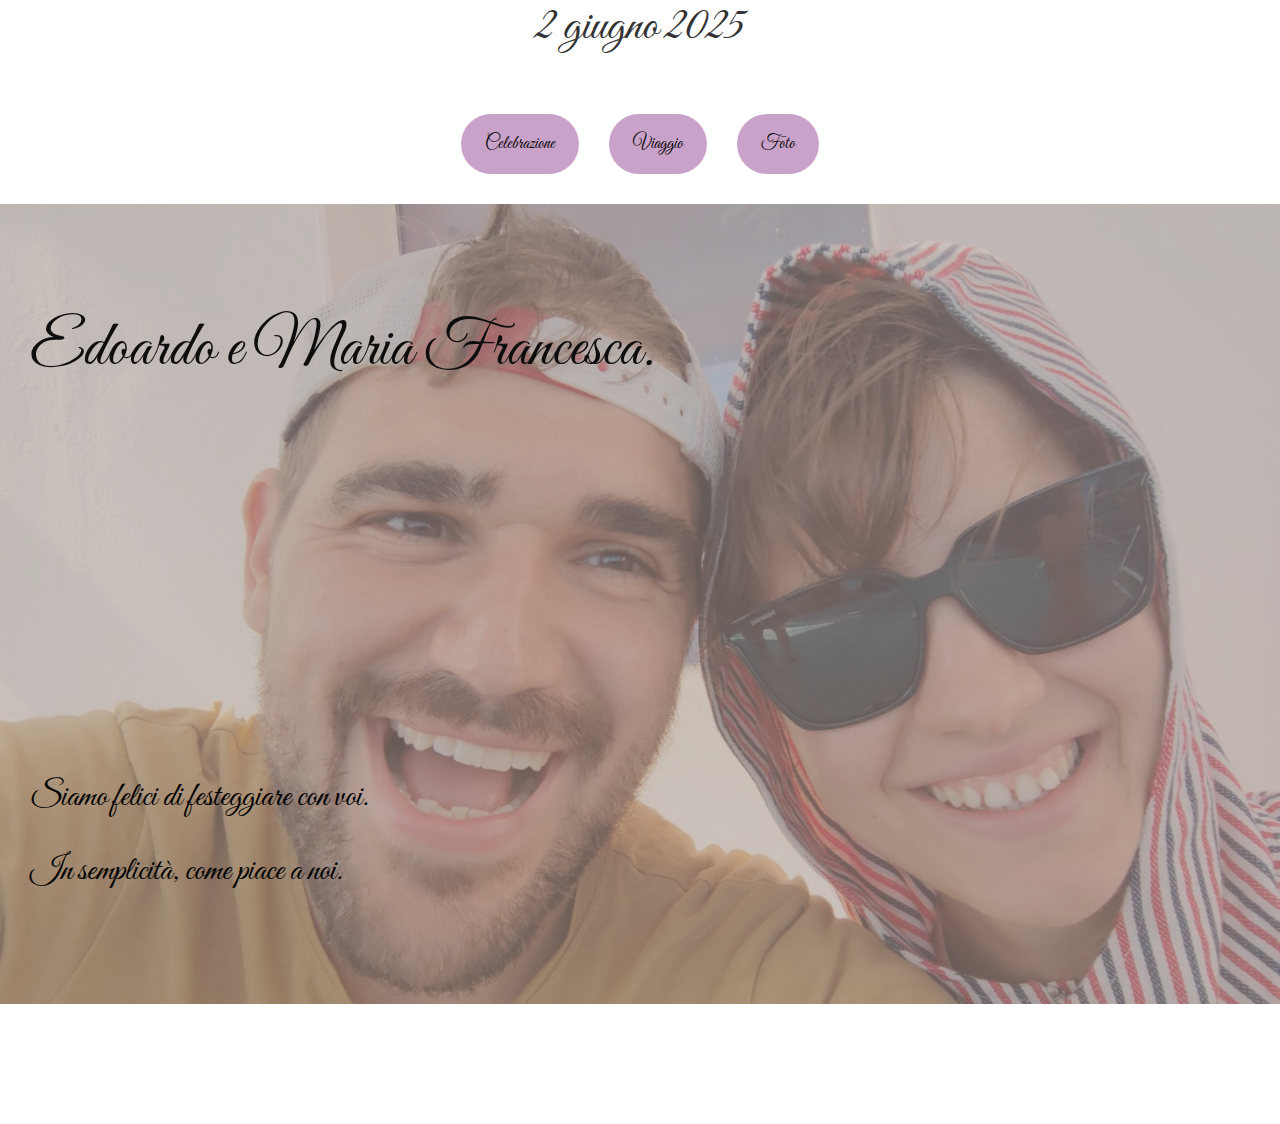
<file: index.html>
<!DOCTYPE html>
<html lang="it-IT">
<head>
	<meta charset="UTF-8">
	<meta name="viewport" content="width=device-width, initial-scale=1">
<meta name="robots" content="max-image-preview:large">
	<style>img:is([sizes="auto" i], [sizes^="auto," i]) { contain-intrinsic-size: 3000px 1500px }</style>
	<title>MariaFrancescaEdoardo</title>
<link rel="alternate" type="application/rss+xml" title="MariaFrancescaEdoardo &raquo; Feed" href="/feed/">
<link rel="alternate" type="application/rss+xml" title="MariaFrancescaEdoardo &raquo; Feed dei commenti" href="/comments/feed/">
<script>
window._wpemojiSettings = {"baseUrl":"https:\/\/s.w.org\/images\/core\/emoji\/15.0.3\/72x72\/","ext":".png","svgUrl":"https:\/\/s.w.org\/images\/core\/emoji\/15.0.3\/svg\/","svgExt":".svg","source":{"concatemoji":"\/wp-includes\/js\/wp-emoji-release.min.js?ver=6.7.1"}};
/*! This file is auto-generated */
!function(i,n){var o,s,e;function c(e){try{var t={supportTests:e,timestamp:(new Date).valueOf()};sessionStorage.setItem(o,JSON.stringify(t))}catch(e){}}function p(e,t,n){e.clearRect(0,0,e.canvas.width,e.canvas.height),e.fillText(t,0,0);var t=new Uint32Array(e.getImageData(0,0,e.canvas.width,e.canvas.height).data),r=(e.clearRect(0,0,e.canvas.width,e.canvas.height),e.fillText(n,0,0),new Uint32Array(e.getImageData(0,0,e.canvas.width,e.canvas.height).data));return t.every(function(e,t){return e===r[t]})}function u(e,t,n){switch(t){case"flag":return n(e,"🏳️‍⚧️","🏳️​⚧️")?!1:!n(e,"🇺🇳","🇺​🇳")&&!n(e,"🏴󠁧󠁢󠁥󠁮󠁧󠁿","🏴​󠁧​󠁢​󠁥​󠁮​󠁧​󠁿");case"emoji":return!n(e,"🐦‍⬛","🐦​⬛")}return!1}function f(e,t,n){var r="undefined"!=typeof WorkerGlobalScope&&self instanceof WorkerGlobalScope?new OffscreenCanvas(300,150):i.createElement("canvas"),a=r.getContext("2d",{willReadFrequently:!0}),o=(a.textBaseline="top",a.font="600 32px Arial",{});return e.forEach(function(e){o[e]=t(a,e,n)}),o}function t(e){var t=i.createElement("script");t.src=e,t.defer=!0,i.head.appendChild(t)}"undefined"!=typeof Promise&&(o="wpEmojiSettingsSupports",s=["flag","emoji"],n.supports={everything:!0,everythingExceptFlag:!0},e=new Promise(function(e){i.addEventListener("DOMContentLoaded",e,{once:!0})}),new Promise(function(t){var n=function(){try{var e=JSON.parse(sessionStorage.getItem(o));if("object"==typeof e&&"number"==typeof e.timestamp&&(new Date).valueOf()<e.timestamp+604800&&"object"==typeof e.supportTests)return e.supportTests}catch(e){}return null}();if(!n){if("undefined"!=typeof Worker&&"undefined"!=typeof OffscreenCanvas&&"undefined"!=typeof URL&&URL.createObjectURL&&"undefined"!=typeof Blob)try{var e="postMessage("+f.toString()+"("+[JSON.stringify(s),u.toString(),p.toString()].join(",")+"));",r=new Blob([e],{type:"text/javascript"}),a=new Worker(URL.createObjectURL(r),{name:"wpTestEmojiSupports"});return void(a.onmessage=function(e){c(n=e.data),a.terminate(),t(n)})}catch(e){}c(n=f(s,u,p))}t(n)}).then(function(e){for(var t in e)n.supports[t]=e[t],n.supports.everything=n.supports.everything&&n.supports[t],"flag"!==t&&(n.supports.everythingExceptFlag=n.supports.everythingExceptFlag&&n.supports[t]);n.supports.everythingExceptFlag=n.supports.everythingExceptFlag&&!n.supports.flag,n.DOMReady=!1,n.readyCallback=function(){n.DOMReady=!0}}).then(function(){return e}).then(function(){var e;n.supports.everything||(n.readyCallback(),(e=n.source||{}).concatemoji?t(e.concatemoji):e.wpemoji&&e.twemoji&&(t(e.twemoji),t(e.wpemoji)))}))}((window,document),window._wpemojiSettings);
</script>
<style id="wp-block-post-title-inline-css">.wp-block-post-title{box-sizing:border-box;word-break:break-word}.wp-block-post-title :where(a){display:inline-block;font-family:inherit;font-size:inherit;font-style:inherit;font-weight:inherit;letter-spacing:inherit;line-height:inherit;text-decoration:inherit}</style>
<style id="wp-block-group-inline-css">.wp-block-group{box-sizing:border-box}:where(.wp-block-group.wp-block-group-is-layout-constrained){position:relative}</style>
<style id="wp-block-paragraph-inline-css">.is-small-text{font-size:.875em}.is-regular-text{font-size:1em}.is-large-text{font-size:2.25em}.is-larger-text{font-size:3em}.has-drop-cap:not(:focus):first-letter{float:left;font-size:8.4em;font-style:normal;font-weight:100;line-height:.68;margin:.05em .1em 0 0;text-transform:uppercase}body.rtl .has-drop-cap:not(:focus):first-letter{float:none;margin-left:.1em}p.has-drop-cap.has-background{overflow:hidden}:root :where(p.has-background){padding:1.25em 2.375em}:where(p.has-text-color:not(.has-link-color)) a{color:inherit}p.has-text-align-left[style*="writing-mode:vertical-lr"],p.has-text-align-right[style*="writing-mode:vertical-rl"]{rotate:180deg}</style>
<style id="wp-block-button-inline-css">.wp-block-button__link{box-sizing:border-box;cursor:pointer;display:inline-block;text-align:center;word-break:break-word}.wp-block-button__link.aligncenter{text-align:center}.wp-block-button__link.alignright{text-align:right}:where(.wp-block-button__link){border-radius:9999px;box-shadow:none;padding:calc(.667em + 2px) calc(1.333em + 2px);text-decoration:none}.wp-block-button[style*=text-decoration] .wp-block-button__link{text-decoration:inherit}.wp-block-buttons>.wp-block-button.has-custom-width{max-width:none}.wp-block-buttons>.wp-block-button.has-custom-width .wp-block-button__link{width:100%}.wp-block-buttons>.wp-block-button.has-custom-font-size .wp-block-button__link{font-size:inherit}.wp-block-buttons>.wp-block-button.wp-block-button__width-25{width:calc(25% - var(--wp--style--block-gap, .5em)*.75)}.wp-block-buttons>.wp-block-button.wp-block-button__width-50{width:calc(50% - var(--wp--style--block-gap, .5em)*.5)}.wp-block-buttons>.wp-block-button.wp-block-button__width-75{width:calc(75% - var(--wp--style--block-gap, .5em)*.25)}.wp-block-buttons>.wp-block-button.wp-block-button__width-100{flex-basis:100%;width:100%}.wp-block-buttons.is-vertical>.wp-block-button.wp-block-button__width-25{width:25%}.wp-block-buttons.is-vertical>.wp-block-button.wp-block-button__width-50{width:50%}.wp-block-buttons.is-vertical>.wp-block-button.wp-block-button__width-75{width:75%}.wp-block-button.is-style-squared,.wp-block-button__link.wp-block-button.is-style-squared{border-radius:0}.wp-block-button.no-border-radius,.wp-block-button__link.no-border-radius{border-radius:0!important}:root :where(.wp-block-button .wp-block-button__link.is-style-outline),:root :where(.wp-block-button.is-style-outline>.wp-block-button__link){border:2px solid;padding:.667em 1.333em}:root :where(.wp-block-button .wp-block-button__link.is-style-outline:not(.has-text-color)),:root :where(.wp-block-button.is-style-outline>.wp-block-button__link:not(.has-text-color)){color:currentColor}:root :where(.wp-block-button .wp-block-button__link.is-style-outline:not(.has-background)),:root :where(.wp-block-button.is-style-outline>.wp-block-button__link:not(.has-background)){background-color:initial;background-image:none}</style>
<style id="wp-block-buttons-inline-css">.wp-block-buttons.is-vertical{flex-direction:column}.wp-block-buttons.is-vertical>.wp-block-button:last-child{margin-bottom:0}.wp-block-buttons>.wp-block-button{display:inline-block;margin:0}.wp-block-buttons.is-content-justification-left{justify-content:flex-start}.wp-block-buttons.is-content-justification-left.is-vertical{align-items:flex-start}.wp-block-buttons.is-content-justification-center{justify-content:center}.wp-block-buttons.is-content-justification-center.is-vertical{align-items:center}.wp-block-buttons.is-content-justification-right{justify-content:flex-end}.wp-block-buttons.is-content-justification-right.is-vertical{align-items:flex-end}.wp-block-buttons.is-content-justification-space-between{justify-content:space-between}.wp-block-buttons.aligncenter{text-align:center}.wp-block-buttons:not(.is-content-justification-space-between,.is-content-justification-right,.is-content-justification-left,.is-content-justification-center) .wp-block-button.aligncenter{margin-left:auto;margin-right:auto;width:100%}.wp-block-buttons[style*=text-decoration] .wp-block-button,.wp-block-buttons[style*=text-decoration] .wp-block-button__link{text-decoration:inherit}.wp-block-buttons.has-custom-font-size .wp-block-button__link{font-size:inherit}.wp-block-button.aligncenter{text-align:center}</style>
<style id="wp-block-heading-inline-css">h1.has-background,h2.has-background,h3.has-background,h4.has-background,h5.has-background,h6.has-background{padding:1.25em 2.375em}h1.has-text-align-left[style*=writing-mode]:where([style*=vertical-lr]),h1.has-text-align-right[style*=writing-mode]:where([style*=vertical-rl]),h2.has-text-align-left[style*=writing-mode]:where([style*=vertical-lr]),h2.has-text-align-right[style*=writing-mode]:where([style*=vertical-rl]),h3.has-text-align-left[style*=writing-mode]:where([style*=vertical-lr]),h3.has-text-align-right[style*=writing-mode]:where([style*=vertical-rl]),h4.has-text-align-left[style*=writing-mode]:where([style*=vertical-lr]),h4.has-text-align-right[style*=writing-mode]:where([style*=vertical-rl]),h5.has-text-align-left[style*=writing-mode]:where([style*=vertical-lr]),h5.has-text-align-right[style*=writing-mode]:where([style*=vertical-rl]),h6.has-text-align-left[style*=writing-mode]:where([style*=vertical-lr]),h6.has-text-align-right[style*=writing-mode]:where([style*=vertical-rl]){rotate:180deg}</style>
<style id="wp-block-spacer-inline-css">.wp-block-spacer{clear:both}</style>
<style id="wp-block-columns-inline-css">.wp-block-columns{align-items:normal!important;box-sizing:border-box;display:flex;flex-wrap:wrap!important}@media (min-width:782px){.wp-block-columns{flex-wrap:nowrap!important}}.wp-block-columns.are-vertically-aligned-top{align-items:flex-start}.wp-block-columns.are-vertically-aligned-center{align-items:center}.wp-block-columns.are-vertically-aligned-bottom{align-items:flex-end}@media (max-width:781px){.wp-block-columns:not(.is-not-stacked-on-mobile)>.wp-block-column{flex-basis:100%!important}}@media (min-width:782px){.wp-block-columns:not(.is-not-stacked-on-mobile)>.wp-block-column{flex-basis:0;flex-grow:1}.wp-block-columns:not(.is-not-stacked-on-mobile)>.wp-block-column[style*=flex-basis]{flex-grow:0}}.wp-block-columns.is-not-stacked-on-mobile{flex-wrap:nowrap!important}.wp-block-columns.is-not-stacked-on-mobile>.wp-block-column{flex-basis:0;flex-grow:1}.wp-block-columns.is-not-stacked-on-mobile>.wp-block-column[style*=flex-basis]{flex-grow:0}:where(.wp-block-columns){margin-bottom:1.75em}:where(.wp-block-columns.has-background){padding:1.25em 2.375em}.wp-block-column{flex-grow:1;min-width:0;overflow-wrap:break-word;word-break:break-word}.wp-block-column.is-vertically-aligned-top{align-self:flex-start}.wp-block-column.is-vertically-aligned-center{align-self:center}.wp-block-column.is-vertically-aligned-bottom{align-self:flex-end}.wp-block-column.is-vertically-aligned-stretch{align-self:stretch}.wp-block-column.is-vertically-aligned-bottom,.wp-block-column.is-vertically-aligned-center,.wp-block-column.is-vertically-aligned-top{width:100%}</style>
<link rel="stylesheet" id="wp-block-cover-css" href="/wp-includes/blocks/cover/style.min.css?ver=6.7.1" media="all">
<style id="wp-block-post-content-inline-css">.wp-block-post-content{display:flow-root}</style>
<style id="wp-emoji-styles-inline-css">img.wp-smiley, img.emoji {
		display: inline !important;
		border: none !important;
		box-shadow: none !important;
		height: 1em !important;
		width: 1em !important;
		margin: 0 0.07em !important;
		vertical-align: -0.1em !important;
		background: none !important;
		padding: 0 !important;
	}</style>
<style id="wp-block-library-inline-css">:root{--wp-admin-theme-color:#007cba;--wp-admin-theme-color--rgb:0,124,186;--wp-admin-theme-color-darker-10:#006ba1;--wp-admin-theme-color-darker-10--rgb:0,107,161;--wp-admin-theme-color-darker-20:#005a87;--wp-admin-theme-color-darker-20--rgb:0,90,135;--wp-admin-border-width-focus:2px;--wp-block-synced-color:#7a00df;--wp-block-synced-color--rgb:122,0,223;--wp-bound-block-color:var(--wp-block-synced-color)}@media (min-resolution:192dpi){:root{--wp-admin-border-width-focus:1.5px}}.wp-element-button{cursor:pointer}:root{--wp--preset--font-size--normal:16px;--wp--preset--font-size--huge:42px}:root .has-very-light-gray-background-color{background-color:#eee}:root .has-very-dark-gray-background-color{background-color:#313131}:root .has-very-light-gray-color{color:#eee}:root .has-very-dark-gray-color{color:#313131}:root .has-vivid-green-cyan-to-vivid-cyan-blue-gradient-background{background:linear-gradient(135deg,#00d084,#0693e3)}:root .has-purple-crush-gradient-background{background:linear-gradient(135deg,#34e2e4,#4721fb 50%,#ab1dfe)}:root .has-hazy-dawn-gradient-background{background:linear-gradient(135deg,#faaca8,#dad0ec)}:root .has-subdued-olive-gradient-background{background:linear-gradient(135deg,#fafae1,#67a671)}:root .has-atomic-cream-gradient-background{background:linear-gradient(135deg,#fdd79a,#004a59)}:root .has-nightshade-gradient-background{background:linear-gradient(135deg,#330968,#31cdcf)}:root .has-midnight-gradient-background{background:linear-gradient(135deg,#020381,#2874fc)}.has-regular-font-size{font-size:1em}.has-larger-font-size{font-size:2.625em}.has-normal-font-size{font-size:var(--wp--preset--font-size--normal)}.has-huge-font-size{font-size:var(--wp--preset--font-size--huge)}.has-text-align-center{text-align:center}.has-text-align-left{text-align:left}.has-text-align-right{text-align:right}#end-resizable-editor-section{display:none}.aligncenter{clear:both}.items-justified-left{justify-content:flex-start}.items-justified-center{justify-content:center}.items-justified-right{justify-content:flex-end}.items-justified-space-between{justify-content:space-between}.screen-reader-text{border:0;clip:rect(1px,1px,1px,1px);clip-path:inset(50%);height:1px;margin:-1px;overflow:hidden;padding:0;position:absolute;width:1px;word-wrap:normal!important}.screen-reader-text:focus{background-color:#ddd;clip:auto!important;clip-path:none;color:#444;display:block;font-size:1em;height:auto;left:5px;line-height:normal;padding:15px 23px 14px;text-decoration:none;top:5px;width:auto;z-index:100000}html :where(.has-border-color){border-style:solid}html :where([style*=border-top-color]){border-top-style:solid}html :where([style*=border-right-color]){border-right-style:solid}html :where([style*=border-bottom-color]){border-bottom-style:solid}html :where([style*=border-left-color]){border-left-style:solid}html :where([style*=border-width]){border-style:solid}html :where([style*=border-top-width]){border-top-style:solid}html :where([style*=border-right-width]){border-right-style:solid}html :where([style*=border-bottom-width]){border-bottom-style:solid}html :where([style*=border-left-width]){border-left-style:solid}html :where(img[class*=wp-image-]){height:auto;max-width:100%}:where(figure){margin:0 0 1em}html :where(.is-position-sticky){--wp-admin--admin-bar--position-offset:var(--wp-admin--admin-bar--height,0px)}@media screen and (max-width:600px){html :where(.is-position-sticky){--wp-admin--admin-bar--position-offset:0px}}</style>
<style id="global-styles-inline-css">:root{--wp--preset--aspect-ratio--square: 1;--wp--preset--aspect-ratio--4-3: 4/3;--wp--preset--aspect-ratio--3-4: 3/4;--wp--preset--aspect-ratio--3-2: 3/2;--wp--preset--aspect-ratio--2-3: 2/3;--wp--preset--aspect-ratio--16-9: 16/9;--wp--preset--aspect-ratio--9-16: 9/16;--wp--preset--color--black: #000000;--wp--preset--color--cyan-bluish-gray: #abb8c3;--wp--preset--color--white: #ffffff;--wp--preset--color--pale-pink: #f78da7;--wp--preset--color--vivid-red: #cf2e2e;--wp--preset--color--luminous-vivid-orange: #ff6900;--wp--preset--color--luminous-vivid-amber: #fcb900;--wp--preset--color--light-green-cyan: #7bdcb5;--wp--preset--color--vivid-green-cyan: #00d084;--wp--preset--color--pale-cyan-blue: #8ed1fc;--wp--preset--color--vivid-cyan-blue: #0693e3;--wp--preset--color--vivid-purple: #9b51e0;--wp--preset--color--primary: #007cba;--wp--preset--color--secondary: #006ba1;--wp--preset--color--foreground: #333333;--wp--preset--color--background: #ffffff;--wp--preset--color--tertiary: #F0F0F0;--wp--preset--gradient--vivid-cyan-blue-to-vivid-purple: linear-gradient(135deg,rgba(6,147,227,1) 0%,rgb(155,81,224) 100%);--wp--preset--gradient--light-green-cyan-to-vivid-green-cyan: linear-gradient(135deg,rgb(122,220,180) 0%,rgb(0,208,130) 100%);--wp--preset--gradient--luminous-vivid-amber-to-luminous-vivid-orange: linear-gradient(135deg,rgba(252,185,0,1) 0%,rgba(255,105,0,1) 100%);--wp--preset--gradient--luminous-vivid-orange-to-vivid-red: linear-gradient(135deg,rgba(255,105,0,1) 0%,rgb(207,46,46) 100%);--wp--preset--gradient--very-light-gray-to-cyan-bluish-gray: linear-gradient(135deg,rgb(238,238,238) 0%,rgb(169,184,195) 100%);--wp--preset--gradient--cool-to-warm-spectrum: linear-gradient(135deg,rgb(74,234,220) 0%,rgb(151,120,209) 20%,rgb(207,42,186) 40%,rgb(238,44,130) 60%,rgb(251,105,98) 80%,rgb(254,248,76) 100%);--wp--preset--gradient--blush-light-purple: linear-gradient(135deg,rgb(255,206,236) 0%,rgb(152,150,240) 100%);--wp--preset--gradient--blush-bordeaux: linear-gradient(135deg,rgb(254,205,165) 0%,rgb(254,45,45) 50%,rgb(107,0,62) 100%);--wp--preset--gradient--luminous-dusk: linear-gradient(135deg,rgb(255,203,112) 0%,rgb(199,81,192) 50%,rgb(65,88,208) 100%);--wp--preset--gradient--pale-ocean: linear-gradient(135deg,rgb(255,245,203) 0%,rgb(182,227,212) 50%,rgb(51,167,181) 100%);--wp--preset--gradient--electric-grass: linear-gradient(135deg,rgb(202,248,128) 0%,rgb(113,206,126) 100%);--wp--preset--gradient--midnight: linear-gradient(135deg,rgb(2,3,129) 0%,rgb(40,116,252) 100%);--wp--preset--font-size--small: 1rem;--wp--preset--font-size--medium: 1.5rem;--wp--preset--font-size--large: 1.75rem;--wp--preset--font-size--x-large: 2rem;--wp--preset--font-family--system-font: -apple-system, BlinkMacSystemFont, 'Segoe UI', Roboto, Oxygen-Sans, Ubuntu, Cantarell, 'Helvetica Neue', sans-serif;--wp--preset--font-family--arvo: Arvo, serif;--wp--preset--font-family--bodoni-moda: 'Bodoni Moda', serif;--wp--preset--font-family--cabin: Cabin, sans-serif;--wp--preset--font-family--chivo: Chivo, sans-serif;--wp--preset--font-family--courier-prime: 'Courier Prime', serif;--wp--preset--font-family--dm-sans: 'DM Sans', sans-serif;--wp--preset--font-family--domine: Domine, serif;--wp--preset--font-family--eb-garamond: 'EB Garamond', serif;--wp--preset--font-family--fira-sans: 'Fira Sans', sans-serif;--wp--preset--font-family--helvetica-neue: 'Helvetica Neue','Helvetica', 'Arial', sans-serif;--wp--preset--font-family--ibm-plex-mono: 'IBM Plex Mono', monospace;--wp--preset--font-family--inter: Inter, sans-serif;--wp--preset--font-family--josefin-sans: 'Josefin Sans', sans-serif;--wp--preset--font-family--libre-baskerville: 'Libre Baskerville', serif;--wp--preset--font-family--libre-franklin: 'Libre Franklin', sans-serif;--wp--preset--font-family--lora: Lora, serif;--wp--preset--font-family--merriweather: Merriweather, serif;--wp--preset--font-family--montserrat: Montserrat, sans-serif;--wp--preset--font-family--nunito: Nunito, sans-serif;--wp--preset--font-family--open-sans: 'Open Sans', sans-serif;--wp--preset--font-family--overpass: Overpass, sans-serif;--wp--preset--font-family--poppins: Poppins, sans-serif;--wp--preset--font-family--raleway: Raleway, sans-serif;--wp--preset--font-family--red-hat-display: 'Red Hat Display', sans-serif;--wp--preset--font-family--roboto: Roboto, sans-serif;--wp--preset--font-family--roboto-slab: 'Roboto Slab', sans-serif;--wp--preset--font-family--rubik: Rubik, sans-serif;--wp--preset--font-family--source-sans-pro: 'Source Sans Pro', sans-serif;--wp--preset--font-family--source-serif-pro: 'Source Serif Pro', sans-serif;--wp--preset--font-family--space-mono: 'Space Mono', sans-serif;--wp--preset--font-family--work-sans: 'Work Sans', sans-serif;--wp--preset--font-family--playfair-display: 'Playfair Display', serif;--wp--preset--font-family--great-vibes: "Great Vibes", cursive;--wp--preset--spacing--20: 0.44rem;--wp--preset--spacing--30: 0.67rem;--wp--preset--spacing--40: 1rem;--wp--preset--spacing--50: 1.5rem;--wp--preset--spacing--60: 2.25rem;--wp--preset--spacing--70: 3.38rem;--wp--preset--spacing--80: 5.06rem;--wp--preset--shadow--natural: 6px 6px 9px rgba(0, 0, 0, 0.2);--wp--preset--shadow--deep: 12px 12px 50px rgba(0, 0, 0, 0.4);--wp--preset--shadow--sharp: 6px 6px 0px rgba(0, 0, 0, 0.2);--wp--preset--shadow--outlined: 6px 6px 0px -3px rgba(255, 255, 255, 1), 6px 6px rgba(0, 0, 0, 1);--wp--preset--shadow--crisp: 6px 6px 0px rgba(0, 0, 0, 1);--wp--custom--opt-out-of-parent-style-variations: ;--wp--custom--alignment--aligned-max-width: 50%;--wp--custom--button--border--color: var(--wp--custom--color--primary);--wp--custom--button--border--radius: 4px;--wp--custom--button--border--style: solid;--wp--custom--button--border--width: 2px;--wp--custom--button--color--background: var(--wp--custom--color--primary);--wp--custom--button--color--text: var(--wp--custom--color--background);--wp--custom--button--hover--color--text: var(--wp--custom--color--background);--wp--custom--button--hover--color--background: var(--wp--custom--color--secondary);--wp--custom--button--hover--border--color: var(--wp--custom--color--secondary);--wp--custom--button--spacing--padding--top: 0.667em;--wp--custom--button--spacing--padding--bottom: 0.667em;--wp--custom--button--spacing--padding--left: 1.333em;--wp--custom--button--spacing--padding--right: 1.333em;--wp--custom--button--typography--font-size: var(--wp--custom--font-sizes--normal);--wp--custom--button--typography--font-weight: normal;--wp--custom--button--typography--line-height: 2;--wp--custom--button--outline--color--text: var(--wp--custom--color--primary);--wp--custom--button--outline--color--background: var(--wp--custom--color--background);--wp--custom--button--outline--border--color: var(--wp--custom--color--primary);--wp--custom--button--outline--hover--color--text: var(--wp--custom--color--background);--wp--custom--button--outline--hover--color--background: var(--wp--custom--color--secondary);--wp--custom--button--outline--hover--border--color: var(--wp--custom--color--primary);--wp--custom--color--foreground: var(--wp--preset--color--foreground);--wp--custom--color--background: var(--wp--preset--color--background);--wp--custom--color--primary: var(--wp--preset--color--primary);--wp--custom--color--secondary: var(--wp--preset--color--secondary);--wp--custom--color--tertiary: var(--wp--preset--color--tertiary);--wp--custom--font-sizes--x-small: 0.875rem;--wp--custom--font-sizes--normal: 1.125rem;--wp--custom--font-sizes--huge: 3rem;--wp--custom--form--padding: calc( 0.5 * var(--wp--custom--gap--horizontal) );--wp--custom--form--border--color: #EFEFEF;--wp--custom--form--border--radius: 0;--wp--custom--form--border--style: solid;--wp--custom--form--border--width: 2px;--wp--custom--form--checkbox--checked--content: "\2715";--wp--custom--form--checkbox--checked--font-size: var(--wp--custom--font-sizes--x-small);--wp--custom--form--checkbox--checked--position--left: 3px;--wp--custom--form--checkbox--checked--position--top: 3px;--wp--custom--form--checkbox--checked--sizing--height: 12px;--wp--custom--form--checkbox--checked--sizing--width: 12px;--wp--custom--form--checkbox--unchecked--content: "";--wp--custom--form--checkbox--unchecked--position--left: 0;--wp--custom--form--checkbox--unchecked--position--top: 0.2em;--wp--custom--form--checkbox--unchecked--sizing--height: 16px;--wp--custom--form--checkbox--unchecked--sizing--width: 16px;--wp--custom--form--color--background: transparent;--wp--custom--form--color--box-shadow: none;--wp--custom--form--color--text: inherit;--wp--custom--form--label--spacing--margin--bottom: var(--wp--custom--gap--baseline);--wp--custom--form--label--typography--font-size: var(--wp--custom--font-sizes--x-small);--wp--custom--form--label--typography--font-weight: normal;--wp--custom--form--label--typography--letter-spacing: normal;--wp--custom--form--label--typography--text-transform: none;--wp--custom--form--typography--font-size: var(--wp--custom--font-sizes--normal);--wp--custom--gallery--caption--font-size: var(--wp--preset--font-size--small);--wp--custom--body--typography--line-height: 1.6;--wp--custom--heading--typography--font-weight: 400;--wp--custom--heading--typography--line-height: 1.125;--wp--custom--latest-posts--meta--color--text: var(--wp--custom--color--primary);--wp--custom--layout--content-size: 620px;--wp--custom--gap--baseline: 15px;--wp--custom--gap--horizontal: min(30px, 5vw);--wp--custom--gap--vertical: min(30px, 5vw);--wp--custom--navigation--submenu--border--color: var(--wp--custom--color--primary);--wp--custom--navigation--submenu--border--radius: var(--wp--custom--form--border--radius);--wp--custom--navigation--submenu--border--style: var(--wp--custom--form--border--style);--wp--custom--navigation--submenu--border--width: var(--wp--custom--form--border--width);--wp--custom--navigation--submenu--color--background: var(--wp--custom--color--background);--wp--custom--navigation--submenu--color--text: var(--wp--custom--color--foreground);--wp--custom--paragraph--dropcap--margin: .1em .1em 0 0;--wp--custom--paragraph--dropcap--typography--font-size: 110px;--wp--custom--paragraph--dropcap--typography--font-weight: 400;--wp--custom--post-author--typography--font-weight: normal;--wp--custom--post-comment--typography--font-size: var(--wp--custom--font-sizes--normal);--wp--custom--post-comment--typography--line-height: var(--wp--custom--body--typography--line-height);--wp--custom--pullquote--citation--typography--font-size: var(--wp--custom--font-sizes--x-small);--wp--custom--pullquote--citation--typography--font-family: inherit;--wp--custom--pullquote--citation--typography--font-style: italic;--wp--custom--pullquote--citation--spacing--margin--top: var(--wp--custom--gap--vertical);--wp--custom--pullquote--typography--text-align: left;--wp--custom--quote--citation--typography--font-size: var(--wp--custom--font-sizes--x-small);--wp--custom--quote--citation--typography--font-style: italic;--wp--custom--quote--citation--typography--font-weight: 400;--wp--custom--quote--typography--text-align: left;--wp--custom--separator--opacity: 1;--wp--custom--separator--width: 150px;--wp--custom--table--figcaption--typography--font-size: var(--wp--custom--font-sizes--x-small);--wp--custom--video--caption--text-align: center;--wp--custom--video--caption--margin: var(--wp--custom--gap--vertical) auto;}:root { --wp--style--global--content-size: 620px;--wp--style--global--wide-size: 1000px; }:where(body) { margin: 0; }.wp-site-blocks > .alignleft { float: left; margin-right: 2em; }.wp-site-blocks > .alignright { float: right; margin-left: 2em; }.wp-site-blocks > .aligncenter { justify-content: center; margin-left: auto; margin-right: auto; }:where(.wp-site-blocks) > * { margin-block-start: calc(2 * var(--wp--custom--gap--baseline)); margin-block-end: 0; }:where(.wp-site-blocks) > :first-child { margin-block-start: 0; }:where(.wp-site-blocks) > :last-child { margin-block-end: 0; }:root { --wp--style--block-gap: calc(2 * var(--wp--custom--gap--baseline)); }:root :where(.is-layout-flow) > :first-child{margin-block-start: 0;}:root :where(.is-layout-flow) > :last-child{margin-block-end: 0;}:root :where(.is-layout-flow) > *{margin-block-start: calc(2 * var(--wp--custom--gap--baseline));margin-block-end: 0;}:root :where(.is-layout-constrained) > :first-child{margin-block-start: 0;}:root :where(.is-layout-constrained) > :last-child{margin-block-end: 0;}:root :where(.is-layout-constrained) > *{margin-block-start: calc(2 * var(--wp--custom--gap--baseline));margin-block-end: 0;}:root :where(.is-layout-flex){gap: calc(2 * var(--wp--custom--gap--baseline));}:root :where(.is-layout-grid){gap: calc(2 * var(--wp--custom--gap--baseline));}.is-layout-flow > .alignleft{float: left;margin-inline-start: 0;margin-inline-end: 2em;}.is-layout-flow > .alignright{float: right;margin-inline-start: 2em;margin-inline-end: 0;}.is-layout-flow > .aligncenter{margin-left: auto !important;margin-right: auto !important;}.is-layout-constrained > .alignleft{float: left;margin-inline-start: 0;margin-inline-end: 2em;}.is-layout-constrained > .alignright{float: right;margin-inline-start: 2em;margin-inline-end: 0;}.is-layout-constrained > .aligncenter{margin-left: auto !important;margin-right: auto !important;}.is-layout-constrained > :where(:not(.alignleft):not(.alignright):not(.alignfull)){max-width: var(--wp--style--global--content-size);margin-left: auto !important;margin-right: auto !important;}.is-layout-constrained > .alignwide{max-width: var(--wp--style--global--wide-size);}body .is-layout-flex{display: flex;}.is-layout-flex{flex-wrap: wrap;align-items: center;}.is-layout-flex > :is(*, div){margin: 0;}body .is-layout-grid{display: grid;}.is-layout-grid > :is(*, div){margin: 0;}body{background-color: var(--wp--custom--color--background);color: var(--wp--custom--color--foreground);font-family: var(--wp--preset--font-family--great-vibes);font-size: var(--wp--custom--font-sizes--normal);line-height: var(--wp--custom--body--typography--line-height);padding-top: 0px;padding-right: 0px;padding-bottom: 0px;padding-left: 0px;}a:where(:not(.wp-element-button)){color: var(--wp--custom--color--primary);font-family: var(--wp--preset--font-family--great-vibes);text-decoration: underline;}:root :where(a:where(:not(.wp-element-button)):hover){text-decoration: none;}:root :where(a:where(:not(.wp-element-button)):focus){text-decoration: none;}:root :where(a:where(:not(.wp-element-button)):active){text-decoration: none;}h1, h2, h3, h4, h5, h6{font-family: var(--wp--preset--font-family--great-vibes);}h1{font-size: var(--wp--custom--font-sizes--huge);font-weight: var(--wp--custom--heading--typography--font-weight);line-height: var(--wp--custom--heading--typography--line-height);margin-top: var(--wp--custom--gap--vertical);margin-bottom: var(--wp--custom--gap--vertical);}h2{font-size: var(--wp--preset--font-size--x-large);font-weight: var(--wp--custom--heading--typography--font-weight);line-height: var(--wp--custom--heading--typography--line-height);margin-top: var(--wp--custom--gap--vertical);margin-bottom: var(--wp--custom--gap--vertical);}h3{font-size: var(--wp--preset--font-size--large);font-weight: var(--wp--custom--heading--typography--font-weight);line-height: var(--wp--custom--heading--typography--line-height);margin-top: var(--wp--custom--gap--vertical);margin-bottom: var(--wp--custom--gap--vertical);}h4{font-size: var(--wp--preset--font-size--medium);font-weight: var(--wp--custom--heading--typography--font-weight);line-height: var(--wp--custom--heading--typography--line-height);margin-top: var(--wp--custom--gap--vertical);margin-bottom: var(--wp--custom--gap--vertical);}h5{font-size: var(--wp--custom--font-sizes--normal);font-weight: var(--wp--custom--heading--typography--font-weight);line-height: var(--wp--custom--heading--typography--line-height);margin-top: var(--wp--custom--gap--vertical);margin-bottom: var(--wp--custom--gap--vertical);}h6{font-size: var(--wp--preset--font-size--small);font-weight: var(--wp--custom--heading--typography--font-weight);line-height: var(--wp--custom--heading--typography--line-height);margin-top: var(--wp--custom--gap--vertical);margin-bottom: var(--wp--custom--gap--vertical);}:root :where(.wp-element-button, .wp-block-button__link){background-color: var(--wp--custom--button--color--background);border-radius: var(--wp--custom--button--border--radius);border-width: 0;color: var(--wp--custom--button--color--text);font-family: var(--wp--preset--font-family--great-vibes);font-size: var(--wp--custom--button--typography--font-size);font-style: normal;font-weight: 400;line-height: var(--wp--custom--button--typography--line-height);padding-top: calc( var(--wp--custom--button--spacing--padding--top) + var(--wp--custom--button--border--width) );padding-right: calc( var(--wp--custom--button--spacing--padding--right) + var(--wp--custom--button--border--width) );padding-bottom: calc( var(--wp--custom--button--spacing--padding--bottom) + var(--wp--custom--button--border--width) );padding-left: calc( var(--wp--custom--button--spacing--padding--left) + var(--wp--custom--button--border--width) );text-decoration: none;}:root :where(.wp-element-caption, .wp-block-audio figcaption, .wp-block-embed figcaption, .wp-block-gallery figcaption, .wp-block-image figcaption, .wp-block-table figcaption, .wp-block-video figcaption){font-family: var(--wp--preset--font-family--great-vibes);}.has-black-color{color: var(--wp--preset--color--black) !important;}.has-cyan-bluish-gray-color{color: var(--wp--preset--color--cyan-bluish-gray) !important;}.has-white-color{color: var(--wp--preset--color--white) !important;}.has-pale-pink-color{color: var(--wp--preset--color--pale-pink) !important;}.has-vivid-red-color{color: var(--wp--preset--color--vivid-red) !important;}.has-luminous-vivid-orange-color{color: var(--wp--preset--color--luminous-vivid-orange) !important;}.has-luminous-vivid-amber-color{color: var(--wp--preset--color--luminous-vivid-amber) !important;}.has-light-green-cyan-color{color: var(--wp--preset--color--light-green-cyan) !important;}.has-vivid-green-cyan-color{color: var(--wp--preset--color--vivid-green-cyan) !important;}.has-pale-cyan-blue-color{color: var(--wp--preset--color--pale-cyan-blue) !important;}.has-vivid-cyan-blue-color{color: var(--wp--preset--color--vivid-cyan-blue) !important;}.has-vivid-purple-color{color: var(--wp--preset--color--vivid-purple) !important;}.has-primary-color{color: var(--wp--preset--color--primary) !important;}.has-secondary-color{color: var(--wp--preset--color--secondary) !important;}.has-foreground-color{color: var(--wp--preset--color--foreground) !important;}.has-background-color{color: var(--wp--preset--color--background) !important;}.has-tertiary-color{color: var(--wp--preset--color--tertiary) !important;}.has-black-background-color{background-color: var(--wp--preset--color--black) !important;}.has-cyan-bluish-gray-background-color{background-color: var(--wp--preset--color--cyan-bluish-gray) !important;}.has-white-background-color{background-color: var(--wp--preset--color--white) !important;}.has-pale-pink-background-color{background-color: var(--wp--preset--color--pale-pink) !important;}.has-vivid-red-background-color{background-color: var(--wp--preset--color--vivid-red) !important;}.has-luminous-vivid-orange-background-color{background-color: var(--wp--preset--color--luminous-vivid-orange) !important;}.has-luminous-vivid-amber-background-color{background-color: var(--wp--preset--color--luminous-vivid-amber) !important;}.has-light-green-cyan-background-color{background-color: var(--wp--preset--color--light-green-cyan) !important;}.has-vivid-green-cyan-background-color{background-color: var(--wp--preset--color--vivid-green-cyan) !important;}.has-pale-cyan-blue-background-color{background-color: var(--wp--preset--color--pale-cyan-blue) !important;}.has-vivid-cyan-blue-background-color{background-color: var(--wp--preset--color--vivid-cyan-blue) !important;}.has-vivid-purple-background-color{background-color: var(--wp--preset--color--vivid-purple) !important;}.has-primary-background-color{background-color: var(--wp--preset--color--primary) !important;}.has-secondary-background-color{background-color: var(--wp--preset--color--secondary) !important;}.has-foreground-background-color{background-color: var(--wp--preset--color--foreground) !important;}.has-background-background-color{background-color: var(--wp--preset--color--background) !important;}.has-tertiary-background-color{background-color: var(--wp--preset--color--tertiary) !important;}.has-black-border-color{border-color: var(--wp--preset--color--black) !important;}.has-cyan-bluish-gray-border-color{border-color: var(--wp--preset--color--cyan-bluish-gray) !important;}.has-white-border-color{border-color: var(--wp--preset--color--white) !important;}.has-pale-pink-border-color{border-color: var(--wp--preset--color--pale-pink) !important;}.has-vivid-red-border-color{border-color: var(--wp--preset--color--vivid-red) !important;}.has-luminous-vivid-orange-border-color{border-color: var(--wp--preset--color--luminous-vivid-orange) !important;}.has-luminous-vivid-amber-border-color{border-color: var(--wp--preset--color--luminous-vivid-amber) !important;}.has-light-green-cyan-border-color{border-color: var(--wp--preset--color--light-green-cyan) !important;}.has-vivid-green-cyan-border-color{border-color: var(--wp--preset--color--vivid-green-cyan) !important;}.has-pale-cyan-blue-border-color{border-color: var(--wp--preset--color--pale-cyan-blue) !important;}.has-vivid-cyan-blue-border-color{border-color: var(--wp--preset--color--vivid-cyan-blue) !important;}.has-vivid-purple-border-color{border-color: var(--wp--preset--color--vivid-purple) !important;}.has-primary-border-color{border-color: var(--wp--preset--color--primary) !important;}.has-secondary-border-color{border-color: var(--wp--preset--color--secondary) !important;}.has-foreground-border-color{border-color: var(--wp--preset--color--foreground) !important;}.has-background-border-color{border-color: var(--wp--preset--color--background) !important;}.has-tertiary-border-color{border-color: var(--wp--preset--color--tertiary) !important;}.has-vivid-cyan-blue-to-vivid-purple-gradient-background{background: var(--wp--preset--gradient--vivid-cyan-blue-to-vivid-purple) !important;}.has-light-green-cyan-to-vivid-green-cyan-gradient-background{background: var(--wp--preset--gradient--light-green-cyan-to-vivid-green-cyan) !important;}.has-luminous-vivid-amber-to-luminous-vivid-orange-gradient-background{background: var(--wp--preset--gradient--luminous-vivid-amber-to-luminous-vivid-orange) !important;}.has-luminous-vivid-orange-to-vivid-red-gradient-background{background: var(--wp--preset--gradient--luminous-vivid-orange-to-vivid-red) !important;}.has-very-light-gray-to-cyan-bluish-gray-gradient-background{background: var(--wp--preset--gradient--very-light-gray-to-cyan-bluish-gray) !important;}.has-cool-to-warm-spectrum-gradient-background{background: var(--wp--preset--gradient--cool-to-warm-spectrum) !important;}.has-blush-light-purple-gradient-background{background: var(--wp--preset--gradient--blush-light-purple) !important;}.has-blush-bordeaux-gradient-background{background: var(--wp--preset--gradient--blush-bordeaux) !important;}.has-luminous-dusk-gradient-background{background: var(--wp--preset--gradient--luminous-dusk) !important;}.has-pale-ocean-gradient-background{background: var(--wp--preset--gradient--pale-ocean) !important;}.has-electric-grass-gradient-background{background: var(--wp--preset--gradient--electric-grass) !important;}.has-midnight-gradient-background{background: var(--wp--preset--gradient--midnight) !important;}.has-small-font-size{font-size: var(--wp--preset--font-size--small) !important;}.has-medium-font-size{font-size: var(--wp--preset--font-size--medium) !important;}.has-large-font-size{font-size: var(--wp--preset--font-size--large) !important;}.has-x-large-font-size{font-size: var(--wp--preset--font-size--x-large) !important;}.has-system-font-font-family{font-family: var(--wp--preset--font-family--system-font) !important;}.has-arvo-font-family{font-family: var(--wp--preset--font-family--arvo) !important;}.has-bodoni-moda-font-family{font-family: var(--wp--preset--font-family--bodoni-moda) !important;}.has-cabin-font-family{font-family: var(--wp--preset--font-family--cabin) !important;}.has-chivo-font-family{font-family: var(--wp--preset--font-family--chivo) !important;}.has-courier-prime-font-family{font-family: var(--wp--preset--font-family--courier-prime) !important;}.has-dm-sans-font-family{font-family: var(--wp--preset--font-family--dm-sans) !important;}.has-domine-font-family{font-family: var(--wp--preset--font-family--domine) !important;}.has-eb-garamond-font-family{font-family: var(--wp--preset--font-family--eb-garamond) !important;}.has-fira-sans-font-family{font-family: var(--wp--preset--font-family--fira-sans) !important;}.has-helvetica-neue-font-family{font-family: var(--wp--preset--font-family--helvetica-neue) !important;}.has-ibm-plex-mono-font-family{font-family: var(--wp--preset--font-family--ibm-plex-mono) !important;}.has-inter-font-family{font-family: var(--wp--preset--font-family--inter) !important;}.has-josefin-sans-font-family{font-family: var(--wp--preset--font-family--josefin-sans) !important;}.has-libre-baskerville-font-family{font-family: var(--wp--preset--font-family--libre-baskerville) !important;}.has-libre-franklin-font-family{font-family: var(--wp--preset--font-family--libre-franklin) !important;}.has-lora-font-family{font-family: var(--wp--preset--font-family--lora) !important;}.has-merriweather-font-family{font-family: var(--wp--preset--font-family--merriweather) !important;}.has-montserrat-font-family{font-family: var(--wp--preset--font-family--montserrat) !important;}.has-nunito-font-family{font-family: var(--wp--preset--font-family--nunito) !important;}.has-open-sans-font-family{font-family: var(--wp--preset--font-family--open-sans) !important;}.has-overpass-font-family{font-family: var(--wp--preset--font-family--overpass) !important;}.has-poppins-font-family{font-family: var(--wp--preset--font-family--poppins) !important;}.has-raleway-font-family{font-family: var(--wp--preset--font-family--raleway) !important;}.has-red-hat-display-font-family{font-family: var(--wp--preset--font-family--red-hat-display) !important;}.has-roboto-font-family{font-family: var(--wp--preset--font-family--roboto) !important;}.has-roboto-slab-font-family{font-family: var(--wp--preset--font-family--roboto-slab) !important;}.has-rubik-font-family{font-family: var(--wp--preset--font-family--rubik) !important;}.has-source-sans-pro-font-family{font-family: var(--wp--preset--font-family--source-sans-pro) !important;}.has-source-serif-pro-font-family{font-family: var(--wp--preset--font-family--source-serif-pro) !important;}.has-space-mono-font-family{font-family: var(--wp--preset--font-family--space-mono) !important;}.has-work-sans-font-family{font-family: var(--wp--preset--font-family--work-sans) !important;}.has-playfair-display-font-family{font-family: var(--wp--preset--font-family--playfair-display) !important;}.has-great-vibes-font-family{font-family: var(--wp--preset--font-family--great-vibes) !important;}
:root :where(.wp-block-button .wp-block-button__link){background-color: var(--wp--custom--button--color--background);border-radius: var(--wp--custom--button--border--radius);border-color: var(--wp--custom--button--border--color);border-width: var(--wp--custom--button--border--width);border-style: var(--wp--custom--button--border--style);color: var(--wp--custom--button--color--text);font-size: var(--wp--custom--button--typography--font-size);font-weight: var(--wp--custom--button--typography--font-weight);line-height: var(--wp--custom--button--typography--line-height);padding-top: var(--wp--custom--button--spacing--padding--top);padding-right: var(--wp--custom--button--spacing--padding--right);padding-bottom: var(--wp--custom--button--spacing--padding--bottom);padding-left: var(--wp--custom--button--spacing--padding--left);}
:root :where(.wp-block-post-title){line-height: var(--wp--custom--heading--typography--line-height);margin-bottom: 0;}</style>
<style id="core-block-supports-inline-css">.wp-container-core-buttons-is-layout-1{justify-content:center;}.wp-container-core-columns-is-layout-1{flex-wrap:nowrap;}</style>
<style id="wp-block-template-skip-link-inline-css">.skip-link.screen-reader-text {
			border: 0;
			clip: rect(1px,1px,1px,1px);
			clip-path: inset(50%);
			height: 1px;
			margin: -1px;
			overflow: hidden;
			padding: 0;
			position: absolute !important;
			width: 1px;
			word-wrap: normal !important;
		}

		.skip-link.screen-reader-text:focus {
			background-color: #eee;
			clip: auto !important;
			clip-path: none;
			color: #444;
			display: block;
			font-size: 1em;
			height: auto;
			left: 5px;
			line-height: normal;
			padding: 15px 23px 14px;
			text-decoration: none;
			top: 5px;
			width: auto;
			z-index: 100000;
		}</style>
<link rel="stylesheet" id="blockbase-ponyfill-css" href="/wp-content/themes/blockbase-wpcom/assets/ponyfill.css?ver=3.1.23" media="all">
<link rel="https://api.w.org/" href="/wp-json/">
<link rel="alternate" title="JSON" type="application/json" href="/wp-json/wp/v2/pages/94">
<link rel="EditURI" type="application/rsd+xml" title="RSD" href="/xmlrpc.php?rsd">
<meta name="generator" content="WordPress 6.7.1">
<link rel="canonical" href="/">
<link rel="shortlink" href="/">
<link rel="alternate" title="oEmbed (JSON)" type="application/json+oembed" href="/wp-json/oembed/1.0/embed?url=http%3A%2F%2F%2F">
<link rel="alternate" title="oEmbed (XML)" type="text/xml+oembed" href="/wp-json/oembed/1.0/embed?url=http%3A%2F%2F%2F#038;format=xml">
<style class="wp-fonts-local">@font-face{font-family:"Great Vibes";font-style:normal;font-weight:400;font-display:fallback;src:url('/wp-content/uploads/fonts/RWmMoKWR9v4ksMfaWd_JN-XHg6UKDXlq.woff2') format('woff2');}</style>
<link rel="icon" href="/wp-content/uploads/2025/01/photo1671729565-150x150.jpeg" sizes="32x32">
<link rel="icon" href="/wp-content/uploads/2025/01/photo1671729565.jpeg" sizes="192x192">
<link rel="apple-touch-icon" href="/wp-content/uploads/2025/01/photo1671729565.jpeg">
<meta name="msapplication-TileImage" content="/wp-content/uploads/2025/01/photo1671729565.jpeg">
</head>

<body class="home page-template-default page page-id-94 wp-embed-responsive">

<div class="wp-site-blocks">
<div class="wp-block-group is-layout-constrained wp-block-group-is-layout-constrained"><h1 class="has-text-align-center wp-block-post-title">2 giugno 2025</h1></div>



<main class="wp-block-group is-layout-flow wp-block-group-is-layout-flow"><div class="entry-content wp-block-post-content is-layout-constrained wp-block-post-content-is-layout-constrained">
<p></p>



<div class="wp-block-buttons is-content-justification-center is-layout-flex wp-container-core-buttons-is-layout-1 wp-block-buttons-is-layout-flex">
<div class="wp-block-button is-style-fill"><a class="wp-block-button__link has-black-color has-text-color has-background has-link-color wp-element-button" href="/programma/" style="border-radius:30px;background-color:#c8a2c8">Celebrazione</a></div>



<div class="wp-block-button"><a class="wp-block-button__link has-black-color has-text-color has-background has-link-color wp-element-button" href="/viaggio/" style="border-radius:30px;background-color:#c8a2c8">Viaggio</a></div>



<div class="wp-block-button is-style-fill"><a class="wp-block-button__link has-black-color has-text-color has-background has-link-color wp-element-button" href="/foto/" style="border-style:none;border-width:0px;border-radius:30px;background-color:#c8a2c8">Foto</a></div>
</div>



<div class="wp-block-cover alignfull is-light has-custom-content-position is-position-center-left" style="min-height:800px;aspect-ratio:unset;">
<span aria-hidden="true" class="wp-block-cover__background has-background-dim-60 has-background-dim" style="background-color:#a9978f"></span><img fetchpriority="high" decoding="async" width="2560" height="1916" class="wp-block-cover__image-background wp-image-95" alt="" src="/wp-content/uploads/2025/02/IMG_20240823_154822-scaled.jpg" style="object-position:52% 0%" data-object-fit="cover" data-object-position="52% 0%" srcset="/wp-content/uploads/2025/02/IMG_20240823_154822-scaled.jpg 2560w, /wp-content/uploads/2025/02/IMG_20240823_154822-300x225.jpg 300w, /wp-content/uploads/2025/02/IMG_20240823_154822-1024x766.jpg 1024w, /wp-content/uploads/2025/02/IMG_20240823_154822-768x575.jpg 768w, /wp-content/uploads/2025/02/IMG_20240823_154822-1536x1150.jpg 1536w, /wp-content/uploads/2025/02/IMG_20240823_154822-2048x1533.jpg 2048w" sizes="(max-width: 2560px) 100vw, 2560px"><div class="wp-block-cover__inner-container is-layout-flow wp-block-cover-is-layout-flow">
<h2 class="wp-block-heading alignwide has-text-color" style="color:#0d0d0d;font-size:64px">Edoardo e Maria Francesca.</h2>



<div class="wp-block-columns alignwide is-layout-flex wp-container-core-columns-is-layout-1 wp-block-columns-is-layout-flex">
<div class="wp-block-column is-layout-flow wp-block-column-is-layout-flow" style="flex-basis:55%">
<div style="height:330px" aria-hidden="true" class="wp-block-spacer"></div>



<p class="has-black-color has-text-color" style="font-size:34px;line-height:1.3">Siamo felici di festeggiare con voi.</p>



<p class="has-black-color has-text-color" style="font-size:34px;line-height:1.3"> In semplicità, come piace a noi.</p>
</div>
</div>
</div>
</div>



<p></p>
</div></main>



<div class="wp-block-group is-layout-constrained wp-block-group-is-layout-constrained">
<div style="height:60px" aria-hidden="true" class="wp-block-spacer"></div>
</div>
</div>
<script id="wp-block-template-skip-link-js-after">( function() {
		var skipLinkTarget = document.querySelector( 'main' ),
			sibling,
			skipLinkTargetID,
			skipLink;

		// Early exit if a skip-link target can't be located.
		if ( ! skipLinkTarget ) {
			return;
		}

		/*
		 * Get the site wrapper.
		 * The skip-link will be injected in the beginning of it.
		 */
		sibling = document.querySelector( '.wp-site-blocks' );

		// Early exit if the root element was not found.
		if ( ! sibling ) {
			return;
		}

		// Get the skip-link target's ID, and generate one if it doesn't exist.
		skipLinkTargetID = skipLinkTarget.id;
		if ( ! skipLinkTargetID ) {
			skipLinkTargetID = 'wp--skip-link--target';
			skipLinkTarget.id = skipLinkTargetID;
		}

		// Create the skip link.
		skipLink = document.createElement( 'a' );
		skipLink.classList.add( 'skip-link', 'screen-reader-text' );
		skipLink.href = '#' + skipLinkTargetID;
		skipLink.innerHTML = 'Vai al contenuto';

		// Inject the skip link.
		sibling.parentElement.insertBefore( skipLink, sibling );
	}() );</script>
</body>
</html>
</file>
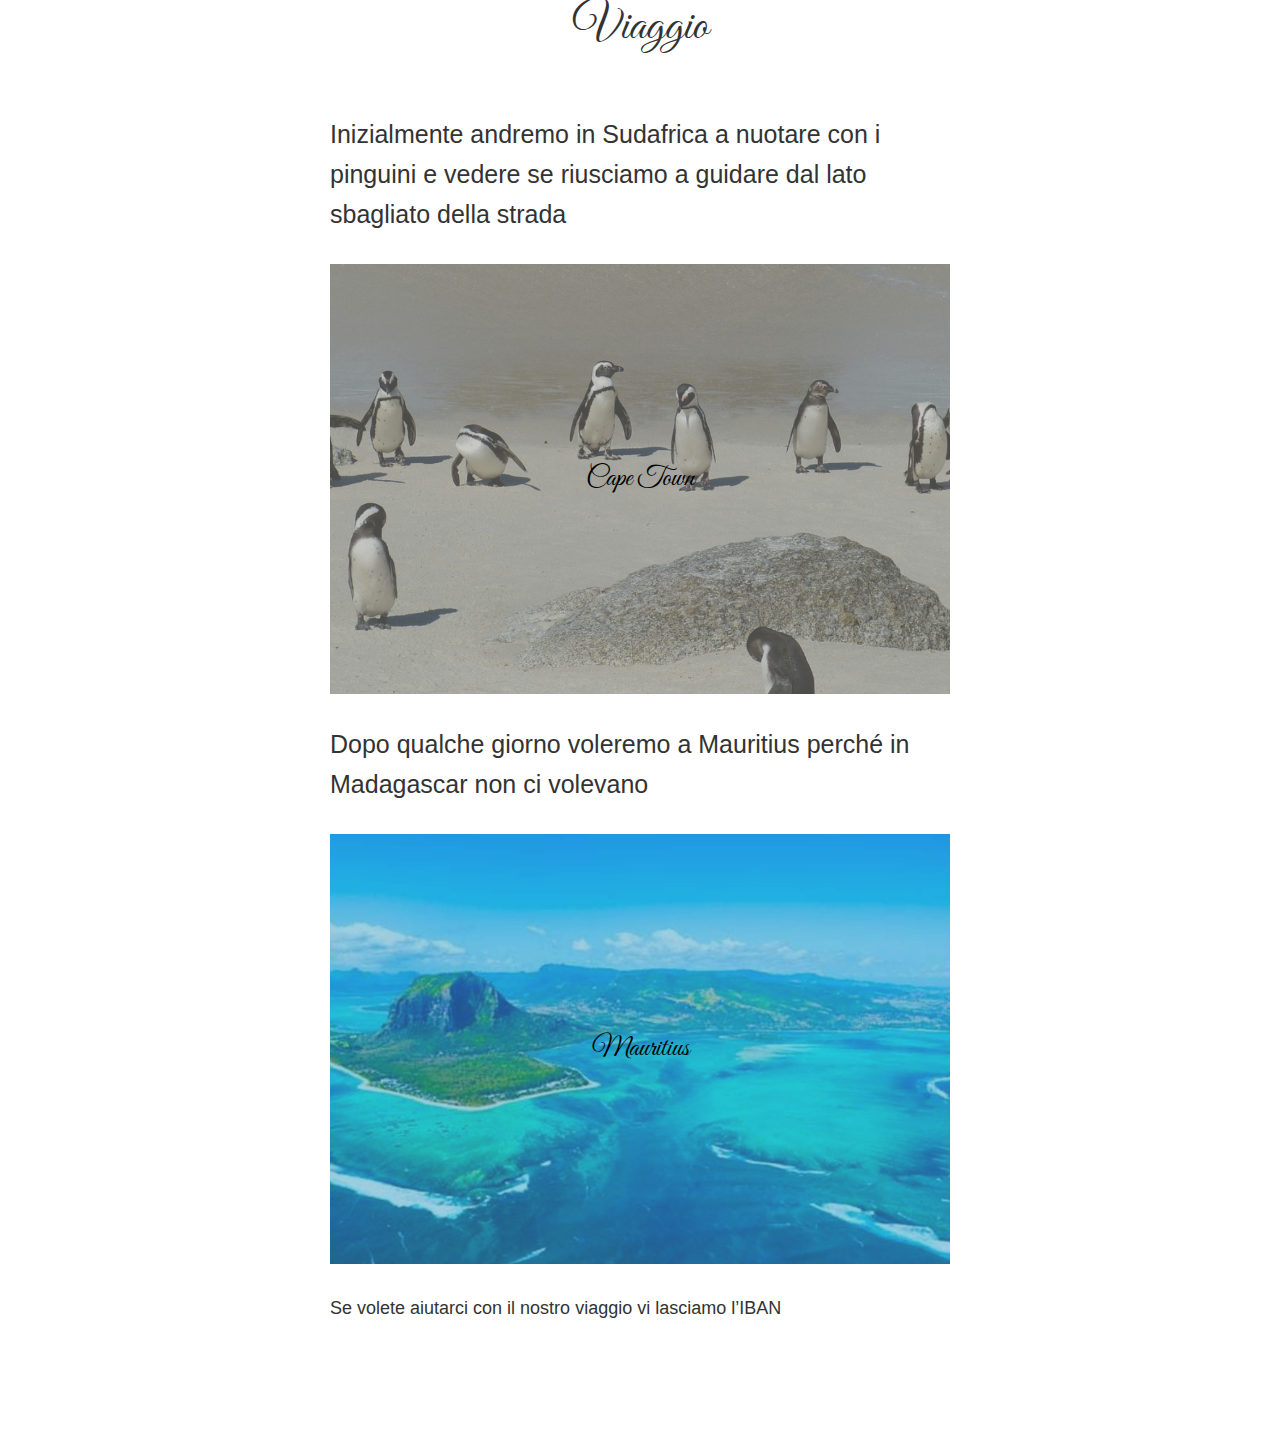
<file: viaggio/index.html>
<!DOCTYPE html>
<html lang="it-IT">
<head>
	<meta charset="UTF-8">
	<meta name="viewport" content="width=device-width, initial-scale=1">
<meta name="robots" content="max-image-preview:large">
	<style>img:is([sizes="auto" i], [sizes^="auto," i]) { contain-intrinsic-size: 3000px 1500px }</style>
	<title>Viaggio &#8211; MariaFrancescaEdoardo</title>
<link rel="alternate" type="application/rss+xml" title="MariaFrancescaEdoardo &raquo; Feed" href="/feed/">
<link rel="alternate" type="application/rss+xml" title="MariaFrancescaEdoardo &raquo; Feed dei commenti" href="/comments/feed/">
<script>
window._wpemojiSettings = {"baseUrl":"https:\/\/s.w.org\/images\/core\/emoji\/15.0.3\/72x72\/","ext":".png","svgUrl":"https:\/\/s.w.org\/images\/core\/emoji\/15.0.3\/svg\/","svgExt":".svg","source":{"concatemoji":"\/wp-includes\/js\/wp-emoji-release.min.js?ver=6.7.1"}};
/*! This file is auto-generated */
!function(i,n){var o,s,e;function c(e){try{var t={supportTests:e,timestamp:(new Date).valueOf()};sessionStorage.setItem(o,JSON.stringify(t))}catch(e){}}function p(e,t,n){e.clearRect(0,0,e.canvas.width,e.canvas.height),e.fillText(t,0,0);var t=new Uint32Array(e.getImageData(0,0,e.canvas.width,e.canvas.height).data),r=(e.clearRect(0,0,e.canvas.width,e.canvas.height),e.fillText(n,0,0),new Uint32Array(e.getImageData(0,0,e.canvas.width,e.canvas.height).data));return t.every(function(e,t){return e===r[t]})}function u(e,t,n){switch(t){case"flag":return n(e,"🏳️‍⚧️","🏳️​⚧️")?!1:!n(e,"🇺🇳","🇺​🇳")&&!n(e,"🏴󠁧󠁢󠁥󠁮󠁧󠁿","🏴​󠁧​󠁢​󠁥​󠁮​󠁧​󠁿");case"emoji":return!n(e,"🐦‍⬛","🐦​⬛")}return!1}function f(e,t,n){var r="undefined"!=typeof WorkerGlobalScope&&self instanceof WorkerGlobalScope?new OffscreenCanvas(300,150):i.createElement("canvas"),a=r.getContext("2d",{willReadFrequently:!0}),o=(a.textBaseline="top",a.font="600 32px Arial",{});return e.forEach(function(e){o[e]=t(a,e,n)}),o}function t(e){var t=i.createElement("script");t.src=e,t.defer=!0,i.head.appendChild(t)}"undefined"!=typeof Promise&&(o="wpEmojiSettingsSupports",s=["flag","emoji"],n.supports={everything:!0,everythingExceptFlag:!0},e=new Promise(function(e){i.addEventListener("DOMContentLoaded",e,{once:!0})}),new Promise(function(t){var n=function(){try{var e=JSON.parse(sessionStorage.getItem(o));if("object"==typeof e&&"number"==typeof e.timestamp&&(new Date).valueOf()<e.timestamp+604800&&"object"==typeof e.supportTests)return e.supportTests}catch(e){}return null}();if(!n){if("undefined"!=typeof Worker&&"undefined"!=typeof OffscreenCanvas&&"undefined"!=typeof URL&&URL.createObjectURL&&"undefined"!=typeof Blob)try{var e="postMessage("+f.toString()+"("+[JSON.stringify(s),u.toString(),p.toString()].join(",")+"));",r=new Blob([e],{type:"text/javascript"}),a=new Worker(URL.createObjectURL(r),{name:"wpTestEmojiSupports"});return void(a.onmessage=function(e){c(n=e.data),a.terminate(),t(n)})}catch(e){}c(n=f(s,u,p))}t(n)}).then(function(e){for(var t in e)n.supports[t]=e[t],n.supports.everything=n.supports.everything&&n.supports[t],"flag"!==t&&(n.supports.everythingExceptFlag=n.supports.everythingExceptFlag&&n.supports[t]);n.supports.everythingExceptFlag=n.supports.everythingExceptFlag&&!n.supports.flag,n.DOMReady=!1,n.readyCallback=function(){n.DOMReady=!0}}).then(function(){return e}).then(function(){var e;n.supports.everything||(n.readyCallback(),(e=n.source||{}).concatemoji?t(e.concatemoji):e.wpemoji&&e.twemoji&&(t(e.twemoji),t(e.wpemoji)))}))}((window,document),window._wpemojiSettings);
</script>
<style id="wp-block-post-title-inline-css">.wp-block-post-title{box-sizing:border-box;word-break:break-word}.wp-block-post-title :where(a){display:inline-block;font-family:inherit;font-size:inherit;font-style:inherit;font-weight:inherit;letter-spacing:inherit;line-height:inherit;text-decoration:inherit}</style>
<style id="wp-block-group-inline-css">.wp-block-group{box-sizing:border-box}:where(.wp-block-group.wp-block-group-is-layout-constrained){position:relative}</style>
<style id="wp-block-paragraph-inline-css">.is-small-text{font-size:.875em}.is-regular-text{font-size:1em}.is-large-text{font-size:2.25em}.is-larger-text{font-size:3em}.has-drop-cap:not(:focus):first-letter{float:left;font-size:8.4em;font-style:normal;font-weight:100;line-height:.68;margin:.05em .1em 0 0;text-transform:uppercase}body.rtl .has-drop-cap:not(:focus):first-letter{float:none;margin-left:.1em}p.has-drop-cap.has-background{overflow:hidden}:root :where(p.has-background){padding:1.25em 2.375em}:where(p.has-text-color:not(.has-link-color)) a{color:inherit}p.has-text-align-left[style*="writing-mode:vertical-lr"],p.has-text-align-right[style*="writing-mode:vertical-rl"]{rotate:180deg}</style>
<link rel="stylesheet" id="wp-block-cover-css" href="/wp-includes/blocks/cover/style.min.css?ver=6.7.1" media="all">
<style id="wp-block-post-content-inline-css">.wp-block-post-content{display:flow-root}</style>
<style id="wp-block-spacer-inline-css">.wp-block-spacer{clear:both}</style>
<style id="wp-emoji-styles-inline-css">img.wp-smiley, img.emoji {
		display: inline !important;
		border: none !important;
		box-shadow: none !important;
		height: 1em !important;
		width: 1em !important;
		margin: 0 0.07em !important;
		vertical-align: -0.1em !important;
		background: none !important;
		padding: 0 !important;
	}</style>
<style id="wp-block-library-inline-css">:root{--wp-admin-theme-color:#007cba;--wp-admin-theme-color--rgb:0,124,186;--wp-admin-theme-color-darker-10:#006ba1;--wp-admin-theme-color-darker-10--rgb:0,107,161;--wp-admin-theme-color-darker-20:#005a87;--wp-admin-theme-color-darker-20--rgb:0,90,135;--wp-admin-border-width-focus:2px;--wp-block-synced-color:#7a00df;--wp-block-synced-color--rgb:122,0,223;--wp-bound-block-color:var(--wp-block-synced-color)}@media (min-resolution:192dpi){:root{--wp-admin-border-width-focus:1.5px}}.wp-element-button{cursor:pointer}:root{--wp--preset--font-size--normal:16px;--wp--preset--font-size--huge:42px}:root .has-very-light-gray-background-color{background-color:#eee}:root .has-very-dark-gray-background-color{background-color:#313131}:root .has-very-light-gray-color{color:#eee}:root .has-very-dark-gray-color{color:#313131}:root .has-vivid-green-cyan-to-vivid-cyan-blue-gradient-background{background:linear-gradient(135deg,#00d084,#0693e3)}:root .has-purple-crush-gradient-background{background:linear-gradient(135deg,#34e2e4,#4721fb 50%,#ab1dfe)}:root .has-hazy-dawn-gradient-background{background:linear-gradient(135deg,#faaca8,#dad0ec)}:root .has-subdued-olive-gradient-background{background:linear-gradient(135deg,#fafae1,#67a671)}:root .has-atomic-cream-gradient-background{background:linear-gradient(135deg,#fdd79a,#004a59)}:root .has-nightshade-gradient-background{background:linear-gradient(135deg,#330968,#31cdcf)}:root .has-midnight-gradient-background{background:linear-gradient(135deg,#020381,#2874fc)}.has-regular-font-size{font-size:1em}.has-larger-font-size{font-size:2.625em}.has-normal-font-size{font-size:var(--wp--preset--font-size--normal)}.has-huge-font-size{font-size:var(--wp--preset--font-size--huge)}.has-text-align-center{text-align:center}.has-text-align-left{text-align:left}.has-text-align-right{text-align:right}#end-resizable-editor-section{display:none}.aligncenter{clear:both}.items-justified-left{justify-content:flex-start}.items-justified-center{justify-content:center}.items-justified-right{justify-content:flex-end}.items-justified-space-between{justify-content:space-between}.screen-reader-text{border:0;clip:rect(1px,1px,1px,1px);clip-path:inset(50%);height:1px;margin:-1px;overflow:hidden;padding:0;position:absolute;width:1px;word-wrap:normal!important}.screen-reader-text:focus{background-color:#ddd;clip:auto!important;clip-path:none;color:#444;display:block;font-size:1em;height:auto;left:5px;line-height:normal;padding:15px 23px 14px;text-decoration:none;top:5px;width:auto;z-index:100000}html :where(.has-border-color){border-style:solid}html :where([style*=border-top-color]){border-top-style:solid}html :where([style*=border-right-color]){border-right-style:solid}html :where([style*=border-bottom-color]){border-bottom-style:solid}html :where([style*=border-left-color]){border-left-style:solid}html :where([style*=border-width]){border-style:solid}html :where([style*=border-top-width]){border-top-style:solid}html :where([style*=border-right-width]){border-right-style:solid}html :where([style*=border-bottom-width]){border-bottom-style:solid}html :where([style*=border-left-width]){border-left-style:solid}html :where(img[class*=wp-image-]){height:auto;max-width:100%}:where(figure){margin:0 0 1em}html :where(.is-position-sticky){--wp-admin--admin-bar--position-offset:var(--wp-admin--admin-bar--height,0px)}@media screen and (max-width:600px){html :where(.is-position-sticky){--wp-admin--admin-bar--position-offset:0px}}</style>
<style id="global-styles-inline-css">:root{--wp--preset--aspect-ratio--square: 1;--wp--preset--aspect-ratio--4-3: 4/3;--wp--preset--aspect-ratio--3-4: 3/4;--wp--preset--aspect-ratio--3-2: 3/2;--wp--preset--aspect-ratio--2-3: 2/3;--wp--preset--aspect-ratio--16-9: 16/9;--wp--preset--aspect-ratio--9-16: 9/16;--wp--preset--color--black: #000000;--wp--preset--color--cyan-bluish-gray: #abb8c3;--wp--preset--color--white: #ffffff;--wp--preset--color--pale-pink: #f78da7;--wp--preset--color--vivid-red: #cf2e2e;--wp--preset--color--luminous-vivid-orange: #ff6900;--wp--preset--color--luminous-vivid-amber: #fcb900;--wp--preset--color--light-green-cyan: #7bdcb5;--wp--preset--color--vivid-green-cyan: #00d084;--wp--preset--color--pale-cyan-blue: #8ed1fc;--wp--preset--color--vivid-cyan-blue: #0693e3;--wp--preset--color--vivid-purple: #9b51e0;--wp--preset--color--primary: #007cba;--wp--preset--color--secondary: #006ba1;--wp--preset--color--foreground: #333333;--wp--preset--color--background: #ffffff;--wp--preset--color--tertiary: #F0F0F0;--wp--preset--gradient--vivid-cyan-blue-to-vivid-purple: linear-gradient(135deg,rgba(6,147,227,1) 0%,rgb(155,81,224) 100%);--wp--preset--gradient--light-green-cyan-to-vivid-green-cyan: linear-gradient(135deg,rgb(122,220,180) 0%,rgb(0,208,130) 100%);--wp--preset--gradient--luminous-vivid-amber-to-luminous-vivid-orange: linear-gradient(135deg,rgba(252,185,0,1) 0%,rgba(255,105,0,1) 100%);--wp--preset--gradient--luminous-vivid-orange-to-vivid-red: linear-gradient(135deg,rgba(255,105,0,1) 0%,rgb(207,46,46) 100%);--wp--preset--gradient--very-light-gray-to-cyan-bluish-gray: linear-gradient(135deg,rgb(238,238,238) 0%,rgb(169,184,195) 100%);--wp--preset--gradient--cool-to-warm-spectrum: linear-gradient(135deg,rgb(74,234,220) 0%,rgb(151,120,209) 20%,rgb(207,42,186) 40%,rgb(238,44,130) 60%,rgb(251,105,98) 80%,rgb(254,248,76) 100%);--wp--preset--gradient--blush-light-purple: linear-gradient(135deg,rgb(255,206,236) 0%,rgb(152,150,240) 100%);--wp--preset--gradient--blush-bordeaux: linear-gradient(135deg,rgb(254,205,165) 0%,rgb(254,45,45) 50%,rgb(107,0,62) 100%);--wp--preset--gradient--luminous-dusk: linear-gradient(135deg,rgb(255,203,112) 0%,rgb(199,81,192) 50%,rgb(65,88,208) 100%);--wp--preset--gradient--pale-ocean: linear-gradient(135deg,rgb(255,245,203) 0%,rgb(182,227,212) 50%,rgb(51,167,181) 100%);--wp--preset--gradient--electric-grass: linear-gradient(135deg,rgb(202,248,128) 0%,rgb(113,206,126) 100%);--wp--preset--gradient--midnight: linear-gradient(135deg,rgb(2,3,129) 0%,rgb(40,116,252) 100%);--wp--preset--font-size--small: 1rem;--wp--preset--font-size--medium: 1.5rem;--wp--preset--font-size--large: 1.75rem;--wp--preset--font-size--x-large: 2rem;--wp--preset--font-family--system-font: -apple-system, BlinkMacSystemFont, 'Segoe UI', Roboto, Oxygen-Sans, Ubuntu, Cantarell, 'Helvetica Neue', sans-serif;--wp--preset--font-family--arvo: Arvo, serif;--wp--preset--font-family--bodoni-moda: 'Bodoni Moda', serif;--wp--preset--font-family--cabin: Cabin, sans-serif;--wp--preset--font-family--chivo: Chivo, sans-serif;--wp--preset--font-family--courier-prime: 'Courier Prime', serif;--wp--preset--font-family--dm-sans: 'DM Sans', sans-serif;--wp--preset--font-family--domine: Domine, serif;--wp--preset--font-family--eb-garamond: 'EB Garamond', serif;--wp--preset--font-family--fira-sans: 'Fira Sans', sans-serif;--wp--preset--font-family--helvetica-neue: 'Helvetica Neue','Helvetica', 'Arial', sans-serif;--wp--preset--font-family--ibm-plex-mono: 'IBM Plex Mono', monospace;--wp--preset--font-family--inter: Inter, sans-serif;--wp--preset--font-family--josefin-sans: 'Josefin Sans', sans-serif;--wp--preset--font-family--libre-baskerville: 'Libre Baskerville', serif;--wp--preset--font-family--libre-franklin: 'Libre Franklin', sans-serif;--wp--preset--font-family--lora: Lora, serif;--wp--preset--font-family--merriweather: Merriweather, serif;--wp--preset--font-family--montserrat: Montserrat, sans-serif;--wp--preset--font-family--nunito: Nunito, sans-serif;--wp--preset--font-family--open-sans: 'Open Sans', sans-serif;--wp--preset--font-family--overpass: Overpass, sans-serif;--wp--preset--font-family--poppins: Poppins, sans-serif;--wp--preset--font-family--raleway: Raleway, sans-serif;--wp--preset--font-family--red-hat-display: 'Red Hat Display', sans-serif;--wp--preset--font-family--roboto: Roboto, sans-serif;--wp--preset--font-family--roboto-slab: 'Roboto Slab', sans-serif;--wp--preset--font-family--rubik: Rubik, sans-serif;--wp--preset--font-family--source-sans-pro: 'Source Sans Pro', sans-serif;--wp--preset--font-family--source-serif-pro: 'Source Serif Pro', sans-serif;--wp--preset--font-family--space-mono: 'Space Mono', sans-serif;--wp--preset--font-family--work-sans: 'Work Sans', sans-serif;--wp--preset--font-family--playfair-display: 'Playfair Display', serif;--wp--preset--font-family--great-vibes: "Great Vibes", cursive;--wp--preset--spacing--20: 0.44rem;--wp--preset--spacing--30: 0.67rem;--wp--preset--spacing--40: 1rem;--wp--preset--spacing--50: 1.5rem;--wp--preset--spacing--60: 2.25rem;--wp--preset--spacing--70: 3.38rem;--wp--preset--spacing--80: 5.06rem;--wp--preset--shadow--natural: 6px 6px 9px rgba(0, 0, 0, 0.2);--wp--preset--shadow--deep: 12px 12px 50px rgba(0, 0, 0, 0.4);--wp--preset--shadow--sharp: 6px 6px 0px rgba(0, 0, 0, 0.2);--wp--preset--shadow--outlined: 6px 6px 0px -3px rgba(255, 255, 255, 1), 6px 6px rgba(0, 0, 0, 1);--wp--preset--shadow--crisp: 6px 6px 0px rgba(0, 0, 0, 1);--wp--custom--opt-out-of-parent-style-variations: ;--wp--custom--alignment--aligned-max-width: 50%;--wp--custom--button--border--color: var(--wp--custom--color--primary);--wp--custom--button--border--radius: 4px;--wp--custom--button--border--style: solid;--wp--custom--button--border--width: 2px;--wp--custom--button--color--background: var(--wp--custom--color--primary);--wp--custom--button--color--text: var(--wp--custom--color--background);--wp--custom--button--hover--color--text: var(--wp--custom--color--background);--wp--custom--button--hover--color--background: var(--wp--custom--color--secondary);--wp--custom--button--hover--border--color: var(--wp--custom--color--secondary);--wp--custom--button--spacing--padding--top: 0.667em;--wp--custom--button--spacing--padding--bottom: 0.667em;--wp--custom--button--spacing--padding--left: 1.333em;--wp--custom--button--spacing--padding--right: 1.333em;--wp--custom--button--typography--font-size: var(--wp--custom--font-sizes--normal);--wp--custom--button--typography--font-weight: normal;--wp--custom--button--typography--line-height: 2;--wp--custom--button--outline--color--text: var(--wp--custom--color--primary);--wp--custom--button--outline--color--background: var(--wp--custom--color--background);--wp--custom--button--outline--border--color: var(--wp--custom--color--primary);--wp--custom--button--outline--hover--color--text: var(--wp--custom--color--background);--wp--custom--button--outline--hover--color--background: var(--wp--custom--color--secondary);--wp--custom--button--outline--hover--border--color: var(--wp--custom--color--primary);--wp--custom--color--foreground: var(--wp--preset--color--foreground);--wp--custom--color--background: var(--wp--preset--color--background);--wp--custom--color--primary: var(--wp--preset--color--primary);--wp--custom--color--secondary: var(--wp--preset--color--secondary);--wp--custom--color--tertiary: var(--wp--preset--color--tertiary);--wp--custom--font-sizes--x-small: 0.875rem;--wp--custom--font-sizes--normal: 1.125rem;--wp--custom--font-sizes--huge: 3rem;--wp--custom--form--padding: calc( 0.5 * var(--wp--custom--gap--horizontal) );--wp--custom--form--border--color: #EFEFEF;--wp--custom--form--border--radius: 0;--wp--custom--form--border--style: solid;--wp--custom--form--border--width: 2px;--wp--custom--form--checkbox--checked--content: "\2715";--wp--custom--form--checkbox--checked--font-size: var(--wp--custom--font-sizes--x-small);--wp--custom--form--checkbox--checked--position--left: 3px;--wp--custom--form--checkbox--checked--position--top: 3px;--wp--custom--form--checkbox--checked--sizing--height: 12px;--wp--custom--form--checkbox--checked--sizing--width: 12px;--wp--custom--form--checkbox--unchecked--content: "";--wp--custom--form--checkbox--unchecked--position--left: 0;--wp--custom--form--checkbox--unchecked--position--top: 0.2em;--wp--custom--form--checkbox--unchecked--sizing--height: 16px;--wp--custom--form--checkbox--unchecked--sizing--width: 16px;--wp--custom--form--color--background: transparent;--wp--custom--form--color--box-shadow: none;--wp--custom--form--color--text: inherit;--wp--custom--form--label--spacing--margin--bottom: var(--wp--custom--gap--baseline);--wp--custom--form--label--typography--font-size: var(--wp--custom--font-sizes--x-small);--wp--custom--form--label--typography--font-weight: normal;--wp--custom--form--label--typography--letter-spacing: normal;--wp--custom--form--label--typography--text-transform: none;--wp--custom--form--typography--font-size: var(--wp--custom--font-sizes--normal);--wp--custom--gallery--caption--font-size: var(--wp--preset--font-size--small);--wp--custom--body--typography--line-height: 1.6;--wp--custom--heading--typography--font-weight: 400;--wp--custom--heading--typography--line-height: 1.125;--wp--custom--latest-posts--meta--color--text: var(--wp--custom--color--primary);--wp--custom--layout--content-size: 620px;--wp--custom--gap--baseline: 15px;--wp--custom--gap--horizontal: min(30px, 5vw);--wp--custom--gap--vertical: min(30px, 5vw);--wp--custom--navigation--submenu--border--color: var(--wp--custom--color--primary);--wp--custom--navigation--submenu--border--radius: var(--wp--custom--form--border--radius);--wp--custom--navigation--submenu--border--style: var(--wp--custom--form--border--style);--wp--custom--navigation--submenu--border--width: var(--wp--custom--form--border--width);--wp--custom--navigation--submenu--color--background: var(--wp--custom--color--background);--wp--custom--navigation--submenu--color--text: var(--wp--custom--color--foreground);--wp--custom--paragraph--dropcap--margin: .1em .1em 0 0;--wp--custom--paragraph--dropcap--typography--font-size: 110px;--wp--custom--paragraph--dropcap--typography--font-weight: 400;--wp--custom--post-author--typography--font-weight: normal;--wp--custom--post-comment--typography--font-size: var(--wp--custom--font-sizes--normal);--wp--custom--post-comment--typography--line-height: var(--wp--custom--body--typography--line-height);--wp--custom--pullquote--citation--typography--font-size: var(--wp--custom--font-sizes--x-small);--wp--custom--pullquote--citation--typography--font-family: inherit;--wp--custom--pullquote--citation--typography--font-style: italic;--wp--custom--pullquote--citation--spacing--margin--top: var(--wp--custom--gap--vertical);--wp--custom--pullquote--typography--text-align: left;--wp--custom--quote--citation--typography--font-size: var(--wp--custom--font-sizes--x-small);--wp--custom--quote--citation--typography--font-style: italic;--wp--custom--quote--citation--typography--font-weight: 400;--wp--custom--quote--typography--text-align: left;--wp--custom--separator--opacity: 1;--wp--custom--separator--width: 150px;--wp--custom--table--figcaption--typography--font-size: var(--wp--custom--font-sizes--x-small);--wp--custom--video--caption--text-align: center;--wp--custom--video--caption--margin: var(--wp--custom--gap--vertical) auto;}:root { --wp--style--global--content-size: 620px;--wp--style--global--wide-size: 1000px; }:where(body) { margin: 0; }.wp-site-blocks > .alignleft { float: left; margin-right: 2em; }.wp-site-blocks > .alignright { float: right; margin-left: 2em; }.wp-site-blocks > .aligncenter { justify-content: center; margin-left: auto; margin-right: auto; }:where(.wp-site-blocks) > * { margin-block-start: calc(2 * var(--wp--custom--gap--baseline)); margin-block-end: 0; }:where(.wp-site-blocks) > :first-child { margin-block-start: 0; }:where(.wp-site-blocks) > :last-child { margin-block-end: 0; }:root { --wp--style--block-gap: calc(2 * var(--wp--custom--gap--baseline)); }:root :where(.is-layout-flow) > :first-child{margin-block-start: 0;}:root :where(.is-layout-flow) > :last-child{margin-block-end: 0;}:root :where(.is-layout-flow) > *{margin-block-start: calc(2 * var(--wp--custom--gap--baseline));margin-block-end: 0;}:root :where(.is-layout-constrained) > :first-child{margin-block-start: 0;}:root :where(.is-layout-constrained) > :last-child{margin-block-end: 0;}:root :where(.is-layout-constrained) > *{margin-block-start: calc(2 * var(--wp--custom--gap--baseline));margin-block-end: 0;}:root :where(.is-layout-flex){gap: calc(2 * var(--wp--custom--gap--baseline));}:root :where(.is-layout-grid){gap: calc(2 * var(--wp--custom--gap--baseline));}.is-layout-flow > .alignleft{float: left;margin-inline-start: 0;margin-inline-end: 2em;}.is-layout-flow > .alignright{float: right;margin-inline-start: 2em;margin-inline-end: 0;}.is-layout-flow > .aligncenter{margin-left: auto !important;margin-right: auto !important;}.is-layout-constrained > .alignleft{float: left;margin-inline-start: 0;margin-inline-end: 2em;}.is-layout-constrained > .alignright{float: right;margin-inline-start: 2em;margin-inline-end: 0;}.is-layout-constrained > .aligncenter{margin-left: auto !important;margin-right: auto !important;}.is-layout-constrained > :where(:not(.alignleft):not(.alignright):not(.alignfull)){max-width: var(--wp--style--global--content-size);margin-left: auto !important;margin-right: auto !important;}.is-layout-constrained > .alignwide{max-width: var(--wp--style--global--wide-size);}body .is-layout-flex{display: flex;}.is-layout-flex{flex-wrap: wrap;align-items: center;}.is-layout-flex > :is(*, div){margin: 0;}body .is-layout-grid{display: grid;}.is-layout-grid > :is(*, div){margin: 0;}body{background-color: var(--wp--custom--color--background);color: var(--wp--custom--color--foreground);font-family: var(--wp--preset--font-family--great-vibes);font-size: var(--wp--custom--font-sizes--normal);line-height: var(--wp--custom--body--typography--line-height);padding-top: 0px;padding-right: 0px;padding-bottom: 0px;padding-left: 0px;}a:where(:not(.wp-element-button)){color: var(--wp--custom--color--primary);font-family: var(--wp--preset--font-family--great-vibes);text-decoration: underline;}:root :where(a:where(:not(.wp-element-button)):hover){text-decoration: none;}:root :where(a:where(:not(.wp-element-button)):focus){text-decoration: none;}:root :where(a:where(:not(.wp-element-button)):active){text-decoration: none;}h1, h2, h3, h4, h5, h6{font-family: var(--wp--preset--font-family--great-vibes);}h1{font-size: var(--wp--custom--font-sizes--huge);font-weight: var(--wp--custom--heading--typography--font-weight);line-height: var(--wp--custom--heading--typography--line-height);margin-top: var(--wp--custom--gap--vertical);margin-bottom: var(--wp--custom--gap--vertical);}h2{font-size: var(--wp--preset--font-size--x-large);font-weight: var(--wp--custom--heading--typography--font-weight);line-height: var(--wp--custom--heading--typography--line-height);margin-top: var(--wp--custom--gap--vertical);margin-bottom: var(--wp--custom--gap--vertical);}h3{font-size: var(--wp--preset--font-size--large);font-weight: var(--wp--custom--heading--typography--font-weight);line-height: var(--wp--custom--heading--typography--line-height);margin-top: var(--wp--custom--gap--vertical);margin-bottom: var(--wp--custom--gap--vertical);}h4{font-size: var(--wp--preset--font-size--medium);font-weight: var(--wp--custom--heading--typography--font-weight);line-height: var(--wp--custom--heading--typography--line-height);margin-top: var(--wp--custom--gap--vertical);margin-bottom: var(--wp--custom--gap--vertical);}h5{font-size: var(--wp--custom--font-sizes--normal);font-weight: var(--wp--custom--heading--typography--font-weight);line-height: var(--wp--custom--heading--typography--line-height);margin-top: var(--wp--custom--gap--vertical);margin-bottom: var(--wp--custom--gap--vertical);}h6{font-size: var(--wp--preset--font-size--small);font-weight: var(--wp--custom--heading--typography--font-weight);line-height: var(--wp--custom--heading--typography--line-height);margin-top: var(--wp--custom--gap--vertical);margin-bottom: var(--wp--custom--gap--vertical);}:root :where(.wp-element-button, .wp-block-button__link){background-color: var(--wp--custom--button--color--background);border-radius: var(--wp--custom--button--border--radius);border-width: 0;color: var(--wp--custom--button--color--text);font-family: var(--wp--preset--font-family--great-vibes);font-size: var(--wp--custom--button--typography--font-size);font-style: normal;font-weight: 400;line-height: var(--wp--custom--button--typography--line-height);padding-top: calc( var(--wp--custom--button--spacing--padding--top) + var(--wp--custom--button--border--width) );padding-right: calc( var(--wp--custom--button--spacing--padding--right) + var(--wp--custom--button--border--width) );padding-bottom: calc( var(--wp--custom--button--spacing--padding--bottom) + var(--wp--custom--button--border--width) );padding-left: calc( var(--wp--custom--button--spacing--padding--left) + var(--wp--custom--button--border--width) );text-decoration: none;}:root :where(.wp-element-caption, .wp-block-audio figcaption, .wp-block-embed figcaption, .wp-block-gallery figcaption, .wp-block-image figcaption, .wp-block-table figcaption, .wp-block-video figcaption){font-family: var(--wp--preset--font-family--great-vibes);}.has-black-color{color: var(--wp--preset--color--black) !important;}.has-cyan-bluish-gray-color{color: var(--wp--preset--color--cyan-bluish-gray) !important;}.has-white-color{color: var(--wp--preset--color--white) !important;}.has-pale-pink-color{color: var(--wp--preset--color--pale-pink) !important;}.has-vivid-red-color{color: var(--wp--preset--color--vivid-red) !important;}.has-luminous-vivid-orange-color{color: var(--wp--preset--color--luminous-vivid-orange) !important;}.has-luminous-vivid-amber-color{color: var(--wp--preset--color--luminous-vivid-amber) !important;}.has-light-green-cyan-color{color: var(--wp--preset--color--light-green-cyan) !important;}.has-vivid-green-cyan-color{color: var(--wp--preset--color--vivid-green-cyan) !important;}.has-pale-cyan-blue-color{color: var(--wp--preset--color--pale-cyan-blue) !important;}.has-vivid-cyan-blue-color{color: var(--wp--preset--color--vivid-cyan-blue) !important;}.has-vivid-purple-color{color: var(--wp--preset--color--vivid-purple) !important;}.has-primary-color{color: var(--wp--preset--color--primary) !important;}.has-secondary-color{color: var(--wp--preset--color--secondary) !important;}.has-foreground-color{color: var(--wp--preset--color--foreground) !important;}.has-background-color{color: var(--wp--preset--color--background) !important;}.has-tertiary-color{color: var(--wp--preset--color--tertiary) !important;}.has-black-background-color{background-color: var(--wp--preset--color--black) !important;}.has-cyan-bluish-gray-background-color{background-color: var(--wp--preset--color--cyan-bluish-gray) !important;}.has-white-background-color{background-color: var(--wp--preset--color--white) !important;}.has-pale-pink-background-color{background-color: var(--wp--preset--color--pale-pink) !important;}.has-vivid-red-background-color{background-color: var(--wp--preset--color--vivid-red) !important;}.has-luminous-vivid-orange-background-color{background-color: var(--wp--preset--color--luminous-vivid-orange) !important;}.has-luminous-vivid-amber-background-color{background-color: var(--wp--preset--color--luminous-vivid-amber) !important;}.has-light-green-cyan-background-color{background-color: var(--wp--preset--color--light-green-cyan) !important;}.has-vivid-green-cyan-background-color{background-color: var(--wp--preset--color--vivid-green-cyan) !important;}.has-pale-cyan-blue-background-color{background-color: var(--wp--preset--color--pale-cyan-blue) !important;}.has-vivid-cyan-blue-background-color{background-color: var(--wp--preset--color--vivid-cyan-blue) !important;}.has-vivid-purple-background-color{background-color: var(--wp--preset--color--vivid-purple) !important;}.has-primary-background-color{background-color: var(--wp--preset--color--primary) !important;}.has-secondary-background-color{background-color: var(--wp--preset--color--secondary) !important;}.has-foreground-background-color{background-color: var(--wp--preset--color--foreground) !important;}.has-background-background-color{background-color: var(--wp--preset--color--background) !important;}.has-tertiary-background-color{background-color: var(--wp--preset--color--tertiary) !important;}.has-black-border-color{border-color: var(--wp--preset--color--black) !important;}.has-cyan-bluish-gray-border-color{border-color: var(--wp--preset--color--cyan-bluish-gray) !important;}.has-white-border-color{border-color: var(--wp--preset--color--white) !important;}.has-pale-pink-border-color{border-color: var(--wp--preset--color--pale-pink) !important;}.has-vivid-red-border-color{border-color: var(--wp--preset--color--vivid-red) !important;}.has-luminous-vivid-orange-border-color{border-color: var(--wp--preset--color--luminous-vivid-orange) !important;}.has-luminous-vivid-amber-border-color{border-color: var(--wp--preset--color--luminous-vivid-amber) !important;}.has-light-green-cyan-border-color{border-color: var(--wp--preset--color--light-green-cyan) !important;}.has-vivid-green-cyan-border-color{border-color: var(--wp--preset--color--vivid-green-cyan) !important;}.has-pale-cyan-blue-border-color{border-color: var(--wp--preset--color--pale-cyan-blue) !important;}.has-vivid-cyan-blue-border-color{border-color: var(--wp--preset--color--vivid-cyan-blue) !important;}.has-vivid-purple-border-color{border-color: var(--wp--preset--color--vivid-purple) !important;}.has-primary-border-color{border-color: var(--wp--preset--color--primary) !important;}.has-secondary-border-color{border-color: var(--wp--preset--color--secondary) !important;}.has-foreground-border-color{border-color: var(--wp--preset--color--foreground) !important;}.has-background-border-color{border-color: var(--wp--preset--color--background) !important;}.has-tertiary-border-color{border-color: var(--wp--preset--color--tertiary) !important;}.has-vivid-cyan-blue-to-vivid-purple-gradient-background{background: var(--wp--preset--gradient--vivid-cyan-blue-to-vivid-purple) !important;}.has-light-green-cyan-to-vivid-green-cyan-gradient-background{background: var(--wp--preset--gradient--light-green-cyan-to-vivid-green-cyan) !important;}.has-luminous-vivid-amber-to-luminous-vivid-orange-gradient-background{background: var(--wp--preset--gradient--luminous-vivid-amber-to-luminous-vivid-orange) !important;}.has-luminous-vivid-orange-to-vivid-red-gradient-background{background: var(--wp--preset--gradient--luminous-vivid-orange-to-vivid-red) !important;}.has-very-light-gray-to-cyan-bluish-gray-gradient-background{background: var(--wp--preset--gradient--very-light-gray-to-cyan-bluish-gray) !important;}.has-cool-to-warm-spectrum-gradient-background{background: var(--wp--preset--gradient--cool-to-warm-spectrum) !important;}.has-blush-light-purple-gradient-background{background: var(--wp--preset--gradient--blush-light-purple) !important;}.has-blush-bordeaux-gradient-background{background: var(--wp--preset--gradient--blush-bordeaux) !important;}.has-luminous-dusk-gradient-background{background: var(--wp--preset--gradient--luminous-dusk) !important;}.has-pale-ocean-gradient-background{background: var(--wp--preset--gradient--pale-ocean) !important;}.has-electric-grass-gradient-background{background: var(--wp--preset--gradient--electric-grass) !important;}.has-midnight-gradient-background{background: var(--wp--preset--gradient--midnight) !important;}.has-small-font-size{font-size: var(--wp--preset--font-size--small) !important;}.has-medium-font-size{font-size: var(--wp--preset--font-size--medium) !important;}.has-large-font-size{font-size: var(--wp--preset--font-size--large) !important;}.has-x-large-font-size{font-size: var(--wp--preset--font-size--x-large) !important;}.has-system-font-font-family{font-family: var(--wp--preset--font-family--system-font) !important;}.has-arvo-font-family{font-family: var(--wp--preset--font-family--arvo) !important;}.has-bodoni-moda-font-family{font-family: var(--wp--preset--font-family--bodoni-moda) !important;}.has-cabin-font-family{font-family: var(--wp--preset--font-family--cabin) !important;}.has-chivo-font-family{font-family: var(--wp--preset--font-family--chivo) !important;}.has-courier-prime-font-family{font-family: var(--wp--preset--font-family--courier-prime) !important;}.has-dm-sans-font-family{font-family: var(--wp--preset--font-family--dm-sans) !important;}.has-domine-font-family{font-family: var(--wp--preset--font-family--domine) !important;}.has-eb-garamond-font-family{font-family: var(--wp--preset--font-family--eb-garamond) !important;}.has-fira-sans-font-family{font-family: var(--wp--preset--font-family--fira-sans) !important;}.has-helvetica-neue-font-family{font-family: var(--wp--preset--font-family--helvetica-neue) !important;}.has-ibm-plex-mono-font-family{font-family: var(--wp--preset--font-family--ibm-plex-mono) !important;}.has-inter-font-family{font-family: var(--wp--preset--font-family--inter) !important;}.has-josefin-sans-font-family{font-family: var(--wp--preset--font-family--josefin-sans) !important;}.has-libre-baskerville-font-family{font-family: var(--wp--preset--font-family--libre-baskerville) !important;}.has-libre-franklin-font-family{font-family: var(--wp--preset--font-family--libre-franklin) !important;}.has-lora-font-family{font-family: var(--wp--preset--font-family--lora) !important;}.has-merriweather-font-family{font-family: var(--wp--preset--font-family--merriweather) !important;}.has-montserrat-font-family{font-family: var(--wp--preset--font-family--montserrat) !important;}.has-nunito-font-family{font-family: var(--wp--preset--font-family--nunito) !important;}.has-open-sans-font-family{font-family: var(--wp--preset--font-family--open-sans) !important;}.has-overpass-font-family{font-family: var(--wp--preset--font-family--overpass) !important;}.has-poppins-font-family{font-family: var(--wp--preset--font-family--poppins) !important;}.has-raleway-font-family{font-family: var(--wp--preset--font-family--raleway) !important;}.has-red-hat-display-font-family{font-family: var(--wp--preset--font-family--red-hat-display) !important;}.has-roboto-font-family{font-family: var(--wp--preset--font-family--roboto) !important;}.has-roboto-slab-font-family{font-family: var(--wp--preset--font-family--roboto-slab) !important;}.has-rubik-font-family{font-family: var(--wp--preset--font-family--rubik) !important;}.has-source-sans-pro-font-family{font-family: var(--wp--preset--font-family--source-sans-pro) !important;}.has-source-serif-pro-font-family{font-family: var(--wp--preset--font-family--source-serif-pro) !important;}.has-space-mono-font-family{font-family: var(--wp--preset--font-family--space-mono) !important;}.has-work-sans-font-family{font-family: var(--wp--preset--font-family--work-sans) !important;}.has-playfair-display-font-family{font-family: var(--wp--preset--font-family--playfair-display) !important;}.has-great-vibes-font-family{font-family: var(--wp--preset--font-family--great-vibes) !important;}
:root :where(.wp-block-post-title){line-height: var(--wp--custom--heading--typography--line-height);margin-bottom: 0;}</style>
<style id="wp-block-template-skip-link-inline-css">.skip-link.screen-reader-text {
			border: 0;
			clip: rect(1px,1px,1px,1px);
			clip-path: inset(50%);
			height: 1px;
			margin: -1px;
			overflow: hidden;
			padding: 0;
			position: absolute !important;
			width: 1px;
			word-wrap: normal !important;
		}

		.skip-link.screen-reader-text:focus {
			background-color: #eee;
			clip: auto !important;
			clip-path: none;
			color: #444;
			display: block;
			font-size: 1em;
			height: auto;
			left: 5px;
			line-height: normal;
			padding: 15px 23px 14px;
			text-decoration: none;
			top: 5px;
			width: auto;
			z-index: 100000;
		}</style>
<link rel="stylesheet" id="blockbase-ponyfill-css" href="/wp-content/themes/blockbase-wpcom/assets/ponyfill.css?ver=3.1.23" media="all">
<link rel="https://api.w.org/" href="/wp-json/">
<link rel="alternate" title="JSON" type="application/json" href="/wp-json/wp/v2/pages/104">
<link rel="EditURI" type="application/rsd+xml" title="RSD" href="/xmlrpc.php?rsd">
<meta name="generator" content="WordPress 6.7.1">
<link rel="canonical" href="/viaggio/">
<link rel="shortlink" href="/?p=104">
<link rel="alternate" title="oEmbed (JSON)" type="application/json+oembed" href="/wp-json/oembed/1.0/embed?url=http%3A%2F%2F%2Fviaggio%2F">
<link rel="alternate" title="oEmbed (XML)" type="text/xml+oembed" href="/wp-json/oembed/1.0/embed?url=http%3A%2F%2F%2Fviaggio%2F#038;format=xml">
<style class="wp-fonts-local">@font-face{font-family:"Great Vibes";font-style:normal;font-weight:400;font-display:fallback;src:url('/wp-content/uploads/fonts/RWmMoKWR9v4ksMfaWd_JN-XHg6UKDXlq.woff2') format('woff2');}</style>
<link rel="icon" href="/wp-content/uploads/2025/01/photo1671729565-150x150.jpeg" sizes="32x32">
<link rel="icon" href="/wp-content/uploads/2025/01/photo1671729565.jpeg" sizes="192x192">
<link rel="apple-touch-icon" href="/wp-content/uploads/2025/01/photo1671729565.jpeg">
<meta name="msapplication-TileImage" content="/wp-content/uploads/2025/01/photo1671729565.jpeg">
</head>

<body class="page-template-default page page-id-104 wp-embed-responsive">

<div class="wp-site-blocks">
<div class="wp-block-group is-layout-constrained wp-block-group-is-layout-constrained"><h1 class="has-text-align-center wp-block-post-title">Viaggio</h1></div>



<main class="wp-block-group is-layout-flow wp-block-group-is-layout-flow"><div class="entry-content wp-block-post-content is-layout-constrained wp-block-post-content-is-layout-constrained">
<p></p>



<p class="has-work-sans-font-family" style="font-size:25px">Inizialmente andremo in Sudafrica a nuotare con i pinguini e vedere se riusciamo a guidare dal lato sbagliato della strada</p>



<div class="wp-block-cover is-light">
<span aria-hidden="true" class="wp-block-cover__background has-background-dim" style="background-color:#93948e"></span><img fetchpriority="high" decoding="async" width="1248" height="695" class="wp-block-cover__image-background wp-image-129" alt="" src="/wp-content/uploads/2025/02/cape-town-e1738407356889.png" data-object-fit="cover" srcset="/wp-content/uploads/2025/02/cape-town-e1738407356889.png 1248w, /wp-content/uploads/2025/02/cape-town-e1738407356889-300x167.png 300w, /wp-content/uploads/2025/02/cape-town-e1738407356889-1024x570.png 1024w, /wp-content/uploads/2025/02/cape-town-e1738407356889-768x428.png 768w" sizes="(max-width: 1248px) 100vw, 1248px"><div class="wp-block-cover__inner-container is-layout-constrained wp-block-cover-is-layout-constrained">
<p class="has-text-align-center has-large-font-size">Cape Town</p>
</div>
</div>



<p></p>



<p class="has-work-sans-font-family" style="font-size:25px">Dopo qualche giorno voleremo a Mauritius perché in Madagascar non ci volevano</p>



<div class="wp-block-cover is-light">
<span aria-hidden="true" class="wp-block-cover__background has-background-dim" style="background-color:#41a1c7"></span><img decoding="async" width="1247" height="688" class="wp-block-cover__image-background wp-image-131" alt="" src="/wp-content/uploads/2025/02/mauritius-e1738407387187.png" data-object-fit="cover" srcset="/wp-content/uploads/2025/02/mauritius-e1738407387187.png 1247w, /wp-content/uploads/2025/02/mauritius-e1738407387187-300x166.png 300w, /wp-content/uploads/2025/02/mauritius-e1738407387187-1024x565.png 1024w, /wp-content/uploads/2025/02/mauritius-e1738407387187-768x424.png 768w" sizes="(max-width: 1247px) 100vw, 1247px"><div class="wp-block-cover__inner-container is-layout-constrained wp-block-cover-is-layout-constrained">
<p class="has-text-align-center has-large-font-size">Mauritius</p>
</div>
</div>



<p class="has-work-sans-font-family">Se volete aiutarci con il nostro viaggio vi lasciamo l&#8217;IBAN</p>



<p></p>



<p></p>
</div></main>



<div class="wp-block-group is-layout-constrained wp-block-group-is-layout-constrained">
<div style="height:60px" aria-hidden="true" class="wp-block-spacer"></div>
</div>
</div>
<script id="wp-block-template-skip-link-js-after">( function() {
		var skipLinkTarget = document.querySelector( 'main' ),
			sibling,
			skipLinkTargetID,
			skipLink;

		// Early exit if a skip-link target can't be located.
		if ( ! skipLinkTarget ) {
			return;
		}

		/*
		 * Get the site wrapper.
		 * The skip-link will be injected in the beginning of it.
		 */
		sibling = document.querySelector( '.wp-site-blocks' );

		// Early exit if the root element was not found.
		if ( ! sibling ) {
			return;
		}

		// Get the skip-link target's ID, and generate one if it doesn't exist.
		skipLinkTargetID = skipLinkTarget.id;
		if ( ! skipLinkTargetID ) {
			skipLinkTargetID = 'wp--skip-link--target';
			skipLinkTarget.id = skipLinkTargetID;
		}

		// Create the skip link.
		skipLink = document.createElement( 'a' );
		skipLink.classList.add( 'skip-link', 'screen-reader-text' );
		skipLink.href = '#' + skipLinkTargetID;
		skipLink.innerHTML = 'Vai al contenuto';

		// Inject the skip link.
		sibling.parentElement.insertBefore( skipLink, sibling );
	}() );</script>
</body>
</html>
</file>
<file: wp-includes/blocks/cover/style.min.css>
.wp-block-cover,.wp-block-cover-image{align-items:center;background-position:50%;box-sizing:border-box;display:flex;justify-content:center;min-height:430px;overflow:hidden;overflow:clip;padding:1em;position:relative}.wp-block-cover .has-background-dim:not([class*=-background-color]),.wp-block-cover-image .has-background-dim:not([class*=-background-color]),.wp-block-cover-image.has-background-dim:not([class*=-background-color]),.wp-block-cover.has-background-dim:not([class*=-background-color]){background-color:#000}.wp-block-cover .has-background-dim.has-background-gradient,.wp-block-cover-image .has-background-dim.has-background-gradient{background-color:initial}.wp-block-cover-image.has-background-dim:before,.wp-block-cover.has-background-dim:before{background-color:inherit;content:""}.wp-block-cover .wp-block-cover__background,.wp-block-cover .wp-block-cover__gradient-background,.wp-block-cover-image .wp-block-cover__background,.wp-block-cover-image .wp-block-cover__gradient-background,.wp-block-cover-image.has-background-dim:not(.has-background-gradient):before,.wp-block-cover.has-background-dim:not(.has-background-gradient):before{bottom:0;left:0;opacity:.5;position:absolute;right:0;top:0;z-index:1}.wp-block-cover-image.has-background-dim.has-background-dim-10 .wp-block-cover__background,.wp-block-cover-image.has-background-dim.has-background-dim-10 .wp-block-cover__gradient-background,.wp-block-cover-image.has-background-dim.has-background-dim-10:not(.has-background-gradient):before,.wp-block-cover.has-background-dim.has-background-dim-10 .wp-block-cover__background,.wp-block-cover.has-background-dim.has-background-dim-10 .wp-block-cover__gradient-background,.wp-block-cover.has-background-dim.has-background-dim-10:not(.has-background-gradient):before{opacity:.1}.wp-block-cover-image.has-background-dim.has-background-dim-20 .wp-block-cover__background,.wp-block-cover-image.has-background-dim.has-background-dim-20 .wp-block-cover__gradient-background,.wp-block-cover-image.has-background-dim.has-background-dim-20:not(.has-background-gradient):before,.wp-block-cover.has-background-dim.has-background-dim-20 .wp-block-cover__background,.wp-block-cover.has-background-dim.has-background-dim-20 .wp-block-cover__gradient-background,.wp-block-cover.has-background-dim.has-background-dim-20:not(.has-background-gradient):before{opacity:.2}.wp-block-cover-image.has-background-dim.has-background-dim-30 .wp-block-cover__background,.wp-block-cover-image.has-background-dim.has-background-dim-30 .wp-block-cover__gradient-background,.wp-block-cover-image.has-background-dim.has-background-dim-30:not(.has-background-gradient):before,.wp-block-cover.has-background-dim.has-background-dim-30 .wp-block-cover__background,.wp-block-cover.has-background-dim.has-background-dim-30 .wp-block-cover__gradient-background,.wp-block-cover.has-background-dim.has-background-dim-30:not(.has-background-gradient):before{opacity:.3}.wp-block-cover-image.has-background-dim.has-background-dim-40 .wp-block-cover__background,.wp-block-cover-image.has-background-dim.has-background-dim-40 .wp-block-cover__gradient-background,.wp-block-cover-image.has-background-dim.has-background-dim-40:not(.has-background-gradient):before,.wp-block-cover.has-background-dim.has-background-dim-40 .wp-block-cover__background,.wp-block-cover.has-background-dim.has-background-dim-40 .wp-block-cover__gradient-background,.wp-block-cover.has-background-dim.has-background-dim-40:not(.has-background-gradient):before{opacity:.4}.wp-block-cover-image.has-background-dim.has-background-dim-50 .wp-block-cover__background,.wp-block-cover-image.has-background-dim.has-background-dim-50 .wp-block-cover__gradient-background,.wp-block-cover-image.has-background-dim.has-background-dim-50:not(.has-background-gradient):before,.wp-block-cover.has-background-dim.has-background-dim-50 .wp-block-cover__background,.wp-block-cover.has-background-dim.has-background-dim-50 .wp-block-cover__gradient-background,.wp-block-cover.has-background-dim.has-background-dim-50:not(.has-background-gradient):before{opacity:.5}.wp-block-cover-image.has-background-dim.has-background-dim-60 .wp-block-cover__background,.wp-block-cover-image.has-background-dim.has-background-dim-60 .wp-block-cover__gradient-background,.wp-block-cover-image.has-background-dim.has-background-dim-60:not(.has-background-gradient):before,.wp-block-cover.has-background-dim.has-background-dim-60 .wp-block-cover__background,.wp-block-cover.has-background-dim.has-background-dim-60 .wp-block-cover__gradient-background,.wp-block-cover.has-background-dim.has-background-dim-60:not(.has-background-gradient):before{opacity:.6}.wp-block-cover-image.has-background-dim.has-background-dim-70 .wp-block-cover__background,.wp-block-cover-image.has-background-dim.has-background-dim-70 .wp-block-cover__gradient-background,.wp-block-cover-image.has-background-dim.has-background-dim-70:not(.has-background-gradient):before,.wp-block-cover.has-background-dim.has-background-dim-70 .wp-block-cover__background,.wp-block-cover.has-background-dim.has-background-dim-70 .wp-block-cover__gradient-background,.wp-block-cover.has-background-dim.has-background-dim-70:not(.has-background-gradient):before{opacity:.7}.wp-block-cover-image.has-background-dim.has-background-dim-80 .wp-block-cover__background,.wp-block-cover-image.has-background-dim.has-background-dim-80 .wp-block-cover__gradient-background,.wp-block-cover-image.has-background-dim.has-background-dim-80:not(.has-background-gradient):before,.wp-block-cover.has-background-dim.has-background-dim-80 .wp-block-cover__background,.wp-block-cover.has-background-dim.has-background-dim-80 .wp-block-cover__gradient-background,.wp-block-cover.has-background-dim.has-background-dim-80:not(.has-background-gradient):before{opacity:.8}.wp-block-cover-image.has-background-dim.has-background-dim-90 .wp-block-cover__background,.wp-block-cover-image.has-background-dim.has-background-dim-90 .wp-block-cover__gradient-background,.wp-block-cover-image.has-background-dim.has-background-dim-90:not(.has-background-gradient):before,.wp-block-cover.has-background-dim.has-background-dim-90 .wp-block-cover__background,.wp-block-cover.has-background-dim.has-background-dim-90 .wp-block-cover__gradient-background,.wp-block-cover.has-background-dim.has-background-dim-90:not(.has-background-gradient):before{opacity:.9}.wp-block-cover-image.has-background-dim.has-background-dim-100 .wp-block-cover__background,.wp-block-cover-image.has-background-dim.has-background-dim-100 .wp-block-cover__gradient-background,.wp-block-cover-image.has-background-dim.has-background-dim-100:not(.has-background-gradient):before,.wp-block-cover.has-background-dim.has-background-dim-100 .wp-block-cover__background,.wp-block-cover.has-background-dim.has-background-dim-100 .wp-block-cover__gradient-background,.wp-block-cover.has-background-dim.has-background-dim-100:not(.has-background-gradient):before{opacity:1}.wp-block-cover .wp-block-cover__background.has-background-dim.has-background-dim-0,.wp-block-cover .wp-block-cover__gradient-background.has-background-dim.has-background-dim-0,.wp-block-cover-image .wp-block-cover__background.has-background-dim.has-background-dim-0,.wp-block-cover-image .wp-block-cover__gradient-background.has-background-dim.has-background-dim-0{opacity:0}.wp-block-cover .wp-block-cover__background.has-background-dim.has-background-dim-10,.wp-block-cover .wp-block-cover__gradient-background.has-background-dim.has-background-dim-10,.wp-block-cover-image .wp-block-cover__background.has-background-dim.has-background-dim-10,.wp-block-cover-image .wp-block-cover__gradient-background.has-background-dim.has-background-dim-10{opacity:.1}.wp-block-cover .wp-block-cover__background.has-background-dim.has-background-dim-20,.wp-block-cover .wp-block-cover__gradient-background.has-background-dim.has-background-dim-20,.wp-block-cover-image .wp-block-cover__background.has-background-dim.has-background-dim-20,.wp-block-cover-image .wp-block-cover__gradient-background.has-background-dim.has-background-dim-20{opacity:.2}.wp-block-cover .wp-block-cover__background.has-background-dim.has-background-dim-30,.wp-block-cover .wp-block-cover__gradient-background.has-background-dim.has-background-dim-30,.wp-block-cover-image .wp-block-cover__background.has-background-dim.has-background-dim-30,.wp-block-cover-image .wp-block-cover__gradient-background.has-background-dim.has-background-dim-30{opacity:.3}.wp-block-cover .wp-block-cover__background.has-background-dim.has-background-dim-40,.wp-block-cover .wp-block-cover__gradient-background.has-background-dim.has-background-dim-40,.wp-block-cover-image .wp-block-cover__background.has-background-dim.has-background-dim-40,.wp-block-cover-image .wp-block-cover__gradient-background.has-background-dim.has-background-dim-40{opacity:.4}.wp-block-cover .wp-block-cover__background.has-background-dim.has-background-dim-50,.wp-block-cover .wp-block-cover__gradient-background.has-background-dim.has-background-dim-50,.wp-block-cover-image .wp-block-cover__background.has-background-dim.has-background-dim-50,.wp-block-cover-image .wp-block-cover__gradient-background.has-background-dim.has-background-dim-50{opacity:.5}.wp-block-cover .wp-block-cover__background.has-background-dim.has-background-dim-60,.wp-block-cover .wp-block-cover__gradient-background.has-background-dim.has-background-dim-60,.wp-block-cover-image .wp-block-cover__background.has-background-dim.has-background-dim-60,.wp-block-cover-image .wp-block-cover__gradient-background.has-background-dim.has-background-dim-60{opacity:.6}.wp-block-cover .wp-block-cover__background.has-background-dim.has-background-dim-70,.wp-block-cover .wp-block-cover__gradient-background.has-background-dim.has-background-dim-70,.wp-block-cover-image .wp-block-cover__background.has-background-dim.has-background-dim-70,.wp-block-cover-image .wp-block-cover__gradient-background.has-background-dim.has-background-dim-70{opacity:.7}.wp-block-cover .wp-block-cover__background.has-background-dim.has-background-dim-80,.wp-block-cover .wp-block-cover__gradient-background.has-background-dim.has-background-dim-80,.wp-block-cover-image .wp-block-cover__background.has-background-dim.has-background-dim-80,.wp-block-cover-image .wp-block-cover__gradient-background.has-background-dim.has-background-dim-80{opacity:.8}.wp-block-cover .wp-block-cover__background.has-background-dim.has-background-dim-90,.wp-block-cover .wp-block-cover__gradient-background.has-background-dim.has-background-dim-90,.wp-block-cover-image .wp-block-cover__background.has-background-dim.has-background-dim-90,.wp-block-cover-image .wp-block-cover__gradient-background.has-background-dim.has-background-dim-90{opacity:.9}.wp-block-cover .wp-block-cover__background.has-background-dim.has-background-dim-100,.wp-block-cover .wp-block-cover__gradient-background.has-background-dim.has-background-dim-100,.wp-block-cover-image .wp-block-cover__background.has-background-dim.has-background-dim-100,.wp-block-cover-image .wp-block-cover__gradient-background.has-background-dim.has-background-dim-100{opacity:1}.wp-block-cover-image.alignleft,.wp-block-cover-image.alignright,.wp-block-cover.alignleft,.wp-block-cover.alignright{max-width:420px;width:100%}.wp-block-cover-image.aligncenter,.wp-block-cover-image.alignleft,.wp-block-cover-image.alignright,.wp-block-cover.aligncenter,.wp-block-cover.alignleft,.wp-block-cover.alignright{display:flex}.wp-block-cover .wp-block-cover__inner-container,.wp-block-cover-image .wp-block-cover__inner-container{color:inherit;width:100%;z-index:1}.has-modal-open .wp-block-cover .wp-block-cover__inner-container,.has-modal-open .wp-block-cover-image .wp-block-cover__inner-container{z-index:auto}.wp-block-cover-image.is-position-top-left,.wp-block-cover.is-position-top-left{align-items:flex-start;justify-content:flex-start}.wp-block-cover-image.is-position-top-center,.wp-block-cover.is-position-top-center{align-items:flex-start;justify-content:center}.wp-block-cover-image.is-position-top-right,.wp-block-cover.is-position-top-right{align-items:flex-start;justify-content:flex-end}.wp-block-cover-image.is-position-center-left,.wp-block-cover.is-position-center-left{align-items:center;justify-content:flex-start}.wp-block-cover-image.is-position-center-center,.wp-block-cover.is-position-center-center{align-items:center;justify-content:center}.wp-block-cover-image.is-position-center-right,.wp-block-cover.is-position-center-right{align-items:center;justify-content:flex-end}.wp-block-cover-image.is-position-bottom-left,.wp-block-cover.is-position-bottom-left{align-items:flex-end;justify-content:flex-start}.wp-block-cover-image.is-position-bottom-center,.wp-block-cover.is-position-bottom-center{align-items:flex-end;justify-content:center}.wp-block-cover-image.is-position-bottom-right,.wp-block-cover.is-position-bottom-right{align-items:flex-end;justify-content:flex-end}.wp-block-cover-image.has-custom-content-position.has-custom-content-position .wp-block-cover__inner-container,.wp-block-cover.has-custom-content-position.has-custom-content-position .wp-block-cover__inner-container{margin:0}.wp-block-cover-image.has-custom-content-position.has-custom-content-position.is-position-bottom-left .wp-block-cover__inner-container,.wp-block-cover-image.has-custom-content-position.has-custom-content-position.is-position-bottom-right .wp-block-cover__inner-container,.wp-block-cover-image.has-custom-content-position.has-custom-content-position.is-position-center-left .wp-block-cover__inner-container,.wp-block-cover-image.has-custom-content-position.has-custom-content-position.is-position-center-right .wp-block-cover__inner-container,.wp-block-cover-image.has-custom-content-position.has-custom-content-position.is-position-top-left .wp-block-cover__inner-container,.wp-block-cover-image.has-custom-content-position.has-custom-content-position.is-position-top-right .wp-block-cover__inner-container,.wp-block-cover.has-custom-content-position.has-custom-content-position.is-position-bottom-left .wp-block-cover__inner-container,.wp-block-cover.has-custom-content-position.has-custom-content-position.is-position-bottom-right .wp-block-cover__inner-container,.wp-block-cover.has-custom-content-position.has-custom-content-position.is-position-center-left .wp-block-cover__inner-container,.wp-block-cover.has-custom-content-position.has-custom-content-position.is-position-center-right .wp-block-cover__inner-container,.wp-block-cover.has-custom-content-position.has-custom-content-position.is-position-top-left .wp-block-cover__inner-container,.wp-block-cover.has-custom-content-position.has-custom-content-position.is-position-top-right .wp-block-cover__inner-container{margin:0;width:auto}.wp-block-cover .wp-block-cover__image-background,.wp-block-cover video.wp-block-cover__video-background,.wp-block-cover-image .wp-block-cover__image-background,.wp-block-cover-image video.wp-block-cover__video-background{border:none;bottom:0;box-shadow:none;height:100%;left:0;margin:0;max-height:none;max-width:none;object-fit:cover;outline:none;padding:0;position:absolute;right:0;top:0;width:100%}.wp-block-cover-image.has-parallax,.wp-block-cover.has-parallax,.wp-block-cover__image-background.has-parallax,video.wp-block-cover__video-background.has-parallax{background-attachment:fixed;background-repeat:no-repeat;background-size:cover}@supports (-webkit-touch-callout:inherit){.wp-block-cover-image.has-parallax,.wp-block-cover.has-parallax,.wp-block-cover__image-background.has-parallax,video.wp-block-cover__video-background.has-parallax{background-attachment:scroll}}@media (prefers-reduced-motion:reduce){.wp-block-cover-image.has-parallax,.wp-block-cover.has-parallax,.wp-block-cover__image-background.has-parallax,video.wp-block-cover__video-background.has-parallax{background-attachment:scroll}}.wp-block-cover-image.is-repeated,.wp-block-cover.is-repeated,.wp-block-cover__image-background.is-repeated,video.wp-block-cover__video-background.is-repeated{background-repeat:repeat;background-size:auto}.wp-block-cover__image-background,.wp-block-cover__video-background{z-index:0}.wp-block-cover-image-text,.wp-block-cover-image-text a,.wp-block-cover-image-text a:active,.wp-block-cover-image-text a:focus,.wp-block-cover-image-text a:hover,.wp-block-cover-text,.wp-block-cover-text a,.wp-block-cover-text a:active,.wp-block-cover-text a:focus,.wp-block-cover-text a:hover,section.wp-block-cover-image h2,section.wp-block-cover-image h2 a,section.wp-block-cover-image h2 a:active,section.wp-block-cover-image h2 a:focus,section.wp-block-cover-image h2 a:hover{color:#fff}.wp-block-cover-image .wp-block-cover.has-left-content{justify-content:flex-start}.wp-block-cover-image .wp-block-cover.has-right-content{justify-content:flex-end}.wp-block-cover-image.has-left-content .wp-block-cover-image-text,.wp-block-cover.has-left-content .wp-block-cover-text,section.wp-block-cover-image.has-left-content>h2{margin-left:0;text-align:left}.wp-block-cover-image.has-right-content .wp-block-cover-image-text,.wp-block-cover.has-right-content .wp-block-cover-text,section.wp-block-cover-image.has-right-content>h2{margin-right:0;text-align:right}.wp-block-cover .wp-block-cover-text,.wp-block-cover-image .wp-block-cover-image-text,section.wp-block-cover-image>h2{font-size:2em;line-height:1.25;margin-bottom:0;max-width:840px;padding:.44em;text-align:center;z-index:1}:where(.wp-block-cover-image:not(.has-text-color)),:where(.wp-block-cover:not(.has-text-color)){color:#fff}:where(.wp-block-cover-image.is-light:not(.has-text-color)),:where(.wp-block-cover.is-light:not(.has-text-color)){color:#000}:root :where(.wp-block-cover h1:not(.has-text-color)),:root :where(.wp-block-cover h2:not(.has-text-color)),:root :where(.wp-block-cover h3:not(.has-text-color)),:root :where(.wp-block-cover h4:not(.has-text-color)),:root :where(.wp-block-cover h5:not(.has-text-color)),:root :where(.wp-block-cover h6:not(.has-text-color)),:root :where(.wp-block-cover p:not(.has-text-color)){color:inherit}
</file>
<file: wp-content/themes/blockbase-wpcom/assets/ponyfill.css>
/**
 * Base
 * - Reset the browser
 */
body {
  -webkit-font-smoothing: antialiased;
  -moz-osx-font-smoothing: grayscale;
}

* {
  box-sizing: border-box;
}

pre {
  overflow: scroll;
}

/**
 * Breakpoints & Media Queries
 */
/**
*  Converts a hex value into the rgb equivalent.
*
* @param {string} hex - the hexadecimal value to convert
* @return {string} comma separated rgb values
*/
/**
 * Long content fade mixin
 *
 * Creates a fading overlay to signify that the content is longer
 * than the space allows.
 */
/**
 * Breakpoint mixins
 */
/**
 * Focus styles.
 */
/**
 * Applies editor left position to the selector passed as argument
 */
/**
 * Styles that are reused verbatim in a few places
 */
/**
 * Allows users to opt-out of animations via OS-level preferences.
 */
/**
 * Reset default styles for JavaScript UI based pages.
 * This is a WP-admin agnostic reset
 */
/**
 * Reset the WP Admin page styles for Gutenberg-like pages.
 */
@media (min-width: 480px) {
  .wp-block[data-align=left],
  .wp-block[data-align=right],
  .wp-site-blocks .alignleft,
  .wp-site-blocks .alignright {
    max-width: var(--wp--custom--alignment--aligned-max-width);
  }
}
.aligncenter {
  text-align: center;
  display: block;
  margin-right: auto;
  margin-left: auto;
}

/*
 * Alignment styles - from TT2
 * These rules are temporary, and should not be relied on or
 * modified too heavily by themes or plugins that build on
 * Twenty Twenty-Two. These are meant to be a precursor to
 * a global solution provided by the Block Editor.
 *
 * Relevant issues:
 * https://github.com/WordPress/gutenberg/issues/35607
 * https://github.com/WordPress/gutenberg/issues/35884
 */
.wp-site-blocks,
body > .is-root-container,
.edit-post-visual-editor__post-title-wrapper,
.wp-block-group.alignfull,
.wp-block-group.has-background,
.wp-block-columns.alignfull.has-background,
.wp-block-cover.alignfull,
.is-root-container .wp-block[data-align=full] > .wp-block-group,
.is-root-container .wp-block[data-align=full] > .wp-block-columns.has-background,
.is-root-container .wp-block[data-align=full] > .wp-block-cover {
  padding-left: var(--wp--custom--gap--horizontal);
  padding-right: var(--wp--custom--gap--horizontal);
}

.wp-site-blocks .alignfull,
.wp-site-blocks > .wp-block-group.has-background,
.wp-site-blocks > .wp-block-cover,
.wp-site-blocks > .wp-block-template-part > .wp-block-group.has-background,
.wp-site-blocks > .wp-block-template-part > .wp-block-cover,
body > .is-root-container > .wp-block-cover,
body > .is-root-container > .wp-block-template-part > .wp-block-group.has-background,
body > .is-root-container > .wp-block-template-part > .wp-block-cover,
.is-root-container .wp-block[data-align=full] {
  margin-left: calc(-1 * var(--wp--custom--gap--horizontal)) !important;
  margin-right: calc(-1 * var(--wp--custom--gap--horizontal)) !important;
  max-width: unset;
  width: unset;
}

/* Blocks inside columns don't have negative margins. */
.wp-site-blocks .wp-block-columns .wp-block-column .alignfull,
.is-root-container .wp-block-columns .wp-block-column .wp-block[data-align=full],
.wp-site-blocks .alignfull:not(.wp-block-group) .alignfull,
.is-root-container .wp-block[data-align=full] > *:not(.wp-block-group) .wp-block[data-align=full] {
  margin-left: auto !important;
  margin-right: auto !important;
  width: inherit;
}

/* Spacing for group blocks with a background color. */
.wp-block-group.has-background {
  padding: var(--wp--custom--gap--vertical) var(--wp--custom--gap--horizontal);
}

.has-primary-background-color {
  background-color: var(--wp--custom--color--primary);
}

.has-secondary-background-color {
  background-color: var(--wp--custom--color--secondary);
}

.has-foreground-background-color {
  background-color: var(--wp--custom--color--foreground);
}

.has-background-background-color {
  background-color: var(--wp--custom--color--background);
}

.has-tertiary-background-color {
  background-color: var(--wp--custom--color--tertiary);
}

.has-primary-color {
  color: var(--wp--custom--color--primary);
}

.has-secondary-color {
  color: var(--wp--custom--color--secondary);
}

.has-foreground-color {
  color: var(--wp--custom--color--foreground);
}

.has-background-color {
  color: var(--wp--custom--color--background);
}

.has-tertiary-color {
  color: var(--wp--custom--color--tertiary);
}

@media (max-width: 599px) {
  .wp-site-blocks .site-header .site-brand {
    display: contents;
  }
  .wp-site-blocks .site-header .wp-block-site-logo {
    flex-basis: 100%;
    margin-bottom: calc(2 * var(--wp--custom--gap--vertical));
    margin-top: var(--wp--custom--gap--vertical);
    text-align: center;
  }
}

@media (max-width: 599px) {
  .wp-site-blocks .site-header-linear .site-words-stack-small {
    display: block;
  }
}

:root {
  --wpadmin-bar--height: 46px;
}

.site-footer-container {
  margin-top: auto;
}

@media (min-width: 600px) {
  body.admin-bar {
    --wpadmin-bar--height: 32px;
  }
}
body.admin-bar .wp-site-blocks {
  min-height: calc(100vh - var(--wpadmin-bar--height));
}

.image-no-margin {
  margin: 0;
}
.image-no-margin * {
  vertical-align: bottom;
}

.has-background-no-padding.wp-block-columns.has-background {
  padding: 0;
}

.mt-0 {
  margin-top: 0 !important;
}

.gapless-group > * {
  margin-top: 0 !important;
}

/* 
Remove the normalized box-sizing: border-box when used with Woo's quantity field,
because Woo limits the field's width to 50px, 
which leaves no space for the context between 50px and 20px padding and the spinner arrows (that come from type=number)

See: https://github.com/Automattic/wp-calypso/issues/58958#issuecomment-1015263777
*/
.quantity .qty {
  box-sizing: content-box;
}

/**
 * Elements
 * - Styles for basic HTML elemants
 */
a,
.wp-block-navigation a {
  text-underline-offset: 0.15em;
}

a:not(.ab-item):not(.screen-reader-shortcut):active, a:not(.ab-item):not(.screen-reader-shortcut):focus {
  outline: 1px dotted currentcolor;
}

input.wp-block-search__input,
input[type=text],
input[type=email],
input[type=url],
input[type=password],
input[type=search],
input[type=number],
input[type=tel],
input[type=range],
input[type=date],
input[type=month],
input[type=week],
input[type=time],
input[type=datetime],
input[type=datetime-local],
input[type=color],
textarea,
select {
  background: var(--wp--custom--form--color--background);
  border: var(--wp--custom--form--border--width) var(--wp--custom--form--border--style) var(--wp--custom--form--border--color);
  border-radius: var(--wp--custom--form--border--radius);
  box-shadow: var(--wp--custom--form--color--box-shadow);
  color: var(--wp--custom--form--color--text);
  font-family: inherit;
  padding: var(--wp--custom--form--padding);
}
input.wp-block-search__input:focus,
input[type=text]:focus,
input[type=email]:focus,
input[type=url]:focus,
input[type=password]:focus,
input[type=search]:focus,
input[type=number]:focus,
input[type=tel]:focus,
input[type=range]:focus,
input[type=date]:focus,
input[type=month]:focus,
input[type=week]:focus,
input[type=time]:focus,
input[type=datetime]:focus,
input[type=datetime-local]:focus,
input[type=color]:focus,
textarea:focus,
select:focus {
  border-color: var(--wp--custom--form--color--border);
  color: var(--wp--custom--form--color--text);
  outline: 1px dotted currentcolor;
  outline-offset: 2px;
}

input[type=checkbox]:focus,
input[type=submit]:focus,
button:focus {
  outline: 1px dotted currentcolor;
  outline-offset: 2px;
}
input[type=checkbox]::placeholder,
input[type=submit]::placeholder,
button::placeholder {
  color: var(--wp--custom--form--color--text);
  opacity: 0.66;
}

select {
  font-size: 100%;
}

textarea {
  width: 100%;
}

input[type=checkbox] + label {
  display: inline;
  margin-left: 0.5em;
  line-height: 1em;
}

.wp-block-button:not(.is-style-outline) > a.has-background {
  border-style: none;
}

.wp-block-calendar table caption {
  color: var(--wp--custom--color--primary);
}
.wp-block-calendar table th {
  background-color: var(--wp--custom--color--tertiary);
  border-color: var(--wp--custom--color--tertiary);
}
.wp-block-calendar table td {
  color: var(--wp--custom--color--primary);
  border-color: var(--wp--custom--color--tertiary);
}

.wp-block-gallery .blocks-gallery-image figcaption,
.wp-block-gallery .blocks-gallery-item figcaption {
  font-size: var(--wp--custom--gallery--caption--font-size);
}

.wp-block-image {
  /*
  From what I can tell the below are styles regularly used by themes
  to fix the image block.  I believe these should go into the block's
  default styles.  It's difficult to say how this will land, however
  based on discussion found in (many) related issues here:
  https://github.com/WordPress/gutenberg/issues/28923
  https://github.com/WordPress/gutenberg/issues/29506
  */
  text-align: center;
}

.wp-block-latest-posts .wp-block-latest-posts__post-date,
.wp-block-latest-posts .wp-block-latest-posts__post-author {
  color: var(--wp--custom--latest-posts--meta--color--text);
}

.wp-block-navigation.is-responsive .wp-block-navigation__responsive-container.is-menu-open {
  padding-left: var(--wp--custom--gap--horizontal);
  padding-right: var(--wp--custom--gap--horizontal);
}
.wp-block-navigation.is-responsive ul.wp-block-social-links {
  margin: 0;
  gap: var(--wp--custom--gap--baseline);
}
.wp-block-navigation.is-responsive .is-menu-open {
  font-size: var(--wp--preset--font-size--medium);
}
.wp-block-navigation.is-responsive .is-menu-open .wp-block-navigation__responsive-container-content {
  align-items: var(--navigation-layout-justification-setting, flex-start);
  justify-content: space-between;
  flex-wrap: nowrap;
}
.wp-block-navigation.is-responsive .is-menu-open .wp-block-navigation__container {
  row-gap: 0.5rem;
  align-items: var(--navigation-layout-justification-setting, flex-start);
  flex: unset;
  padding-bottom: 0;
}
.wp-block-navigation.is-responsive .is-menu-open .wp-block-navigation-item {
  align-items: var(--navigation-layout-justification-setting, flex-start);
}
.wp-block-navigation.is-responsive .is-menu-open .wp-block-navigation__responsive-container-content .has-child .wp-block-navigation__submenu-container {
  font-size: var(--wp--custom--font-sizes--normal);
  padding-bottom: 0;
  padding-left: var(--wp--custom--gap--horizontal);
  padding-top: 0.5rem;
  row-gap: 0.5rem;
}
.wp-block-navigation.is-responsive .is-menu-open ul.wp-block-social-links {
  justify-content: flex-start;
}

/* Additional styling for header-minimal */
.wp-block-navigation.blockbase-responsive-navigation-minimal.is-responsive .is-menu-open.wp-block-navigation__responsive-container {
  font-size: var(--wp--preset--font-size--large);
  font-weight: 200;
}
.wp-block-navigation.blockbase-responsive-navigation-minimal.is-responsive .is-menu-open.wp-block-navigation__responsive-container .wp-block-navigation__container {
  row-gap: 1rem;
}
.wp-block-navigation.blockbase-responsive-navigation-minimal.is-responsive .is-menu-open.wp-block-navigation__responsive-container .wp-block-navigation__responsive-container-content {
  align-items: flex-start;
  margin: 0 auto;
  max-width: 800px;
  flex-wrap: nowrap;
}
.wp-block-navigation.blockbase-responsive-navigation-minimal.is-responsive .is-menu-open.wp-block-navigation__responsive-container .wp-block-navigation__responsive-container-content .wp-block-navigation-item {
  row-gap: 0;
}
.wp-block-navigation.blockbase-responsive-navigation-minimal.is-responsive .is-menu-open.wp-block-navigation__responsive-container .wp-block-navigation__responsive-container-content .wp-block-navigation-item > a:hover {
  text-decoration-line: underline;
}
.wp-block-navigation.blockbase-responsive-navigation-minimal.is-responsive .is-menu-open.wp-block-navigation__responsive-container .wp-block-navigation__responsive-container-content .wp-block-navigation-item.current-menu-item > a {
  text-decoration: underline;
}
.wp-block-navigation.blockbase-responsive-navigation-minimal.is-responsive .is-menu-open.wp-block-navigation__responsive-container .wp-block-navigation__responsive-container-content .wp-block-navigation__container {
  flex-grow: 1;
  justify-content: center;
}
.wp-block-navigation.blockbase-responsive-navigation-minimal.is-responsive .is-menu-open.wp-block-navigation__responsive-container ul.wp-block-social-links {
  padding-bottom: calc(var(--wp--custom--gap--vertical) * 2);
}
.wp-block-navigation.blockbase-responsive-navigation-minimal.is-responsive .is-menu-open.wp-block-navigation__responsive-container .wp-block-navigation__responsive-container-content .has-child .wp-block-navigation__submenu-container {
  font-size: var(--wp--preset--font-size--medium);
}

/* Additional Styling for header-linear */
.wp-block-navigation.blockbase-responsive-navigation-linear .wp-block-pages-list__item .wp-block-pages-list__item__link:hover,
.wp-block-navigation.blockbase-responsive-navigation-linear .wp-block-navigation-link__content:hover {
  text-decoration: underline;
}
.wp-block-navigation.blockbase-responsive-navigation-linear.is-responsive .wp-block-navigation__responsive-container.is-menu-open.has-modal-open .wp-block-navigation-item a {
  font-size: var(--wp--custom--font-sizes--normal);
  line-height: 50px;
  margin: 0;
  align-items: flex-end;
}
.wp-block-navigation.blockbase-responsive-navigation-linear.is-responsive .wp-block-navigation__responsive-container.is-menu-open.has-modal-open .wp-block-pages-list__item,
.wp-block-navigation.blockbase-responsive-navigation-linear.is-responsive .wp-block-navigation__responsive-container.is-menu-open.has-modal-open .wp-block-navigation-item {
  font-size: var(--wp--custom--font-sizes--normal);
  line-height: 50px;
  margin: 0;
  align-items: flex-end;
}
.wp-block-navigation.blockbase-responsive-navigation-linear.is-responsive .wp-block-navigation__responsive-container.is-menu-open.has-modal-open .wp-block-pages-list__item.has-child .wp-block-pages-list__item__link,
.wp-block-navigation.blockbase-responsive-navigation-linear.is-responsive .wp-block-navigation__responsive-container.is-menu-open.has-modal-open .wp-block-pages-list__item.has-child .wp-block-navigation-link__content,
.wp-block-navigation.blockbase-responsive-navigation-linear.is-responsive .wp-block-navigation__responsive-container.is-menu-open.has-modal-open .wp-block-navigation-item.has-child .wp-block-pages-list__item__link,
.wp-block-navigation.blockbase-responsive-navigation-linear.is-responsive .wp-block-navigation__responsive-container.is-menu-open.has-modal-open .wp-block-navigation-item.has-child .wp-block-navigation-link__content {
  margin-right: 0;
}
.wp-block-navigation.blockbase-responsive-navigation-linear.is-responsive .wp-block-navigation__responsive-container.is-menu-open.has-modal-open .wp-block-pages-list__item.has-child .wp-block-navigation__submenu-container,
.wp-block-navigation.blockbase-responsive-navigation-linear.is-responsive .wp-block-navigation__responsive-container.is-menu-open.has-modal-open .wp-block-navigation-item.has-child .wp-block-navigation__submenu-container {
  gap: 0;
  padding: 0 19px 0 0;
}
.wp-block-navigation.blockbase-responsive-navigation-linear.is-responsive .wp-block-navigation__responsive-container.is-menu-open.has-modal-open .wp-block-pages-list__item.has-child .wp-block-navigation__submenu-container .wp-block-pages-list__item__link,
.wp-block-navigation.blockbase-responsive-navigation-linear.is-responsive .wp-block-navigation__responsive-container.is-menu-open.has-modal-open .wp-block-pages-list__item.has-child .wp-block-navigation__submenu-container .wp-block-navigation-item__content,
.wp-block-navigation.blockbase-responsive-navigation-linear.is-responsive .wp-block-navigation__responsive-container.is-menu-open.has-modal-open .wp-block-navigation-item.has-child .wp-block-navigation__submenu-container .wp-block-pages-list__item__link,
.wp-block-navigation.blockbase-responsive-navigation-linear.is-responsive .wp-block-navigation__responsive-container.is-menu-open.has-modal-open .wp-block-navigation-item.has-child .wp-block-navigation__submenu-container .wp-block-navigation-item__content {
  padding: 0;
  font-size: var(--wp--custom--font-sizes--x-small);
  line-height: 40px;
}
.wp-block-navigation.blockbase-responsive-navigation-linear.is-responsive .wp-block-navigation__responsive-container.is-menu-open.has-modal-open .wp-block-navigation__container {
  align-items: flex-end;
}
.wp-block-navigation.blockbase-responsive-navigation-linear.is-responsive .wp-block-navigation__responsive-container.is-menu-open.has-modal-open .wp-block-navigation__responsive-container-content {
  flex-direction: row-reverse;
}
.wp-block-navigation.blockbase-responsive-navigation-linear.is-responsive .wp-block-navigation__responsive-container.is-menu-open .wp-block-social-links {
  flex-direction: column;
}

p.has-drop-cap:not(:focus)::first-letter {
  font-size: var(--wp--custom--paragraph--dropcap--typography--font-size);
  font-weight: var(--wp--custom--paragraph--dropcap--typography--font-weight);
  margin: var(--wp--custom--paragraph--dropcap--margin);
}

.wp-block-post-author__name {
  font-weight: var(--wp--custom--post-author--font-weight);
}

.wp-block-comments-query-loop form label {
  font-size: var(--wp--custom--form--label--typography--font-size);
  font-weight: var(--wp--custom--form--label--typography--font-weight);
  letter-spacing: var(--wp--custom--form--label--typography--letter-spacing);
}
.wp-block-comments-query-loop form .comment-form-cookies-consent input[type=checkbox]#wp-comment-cookies-consent {
  margin-left: 0;
  margin-top: 1px;
}
.wp-block-comments-query-loop form .comment-form-cookies-consent input[type=checkbox]#wp-comment-cookies-consent + label {
  margin-left: 0;
}

.wp-block-post-template {
  margin-top: 0;
  margin-bottom: 0;
}

.wp-block-pullquote.is-style-solid-color,
.wp-block-pullquote {
  text-align: var(--wp--custom--pullquote--typography--text-align);
}
.wp-block-pullquote.is-style-solid-color blockquote,
.wp-block-pullquote blockquote {
  padding: 0;
  margin: 0;
}
.wp-block-pullquote.is-style-solid-color blockquote p,
.wp-block-pullquote blockquote p {
  font-size: 1em;
  padding: 0;
  margin: 0;
  line-height: inherit;
}
.wp-block-pullquote.is-style-solid-color blockquote .wp-block-pullquote__citation,
.wp-block-pullquote.is-style-solid-color blockquote cite,
.wp-block-pullquote blockquote .wp-block-pullquote__citation,
.wp-block-pullquote blockquote cite {
  display: block;
  font-size: var(--wp--custom--pullquote--citation--typography--font-size);
  font-style: var(--wp--custom--pullquote--citation--typography--font-style);
  font-weight: var(--wp--custom--pullquote--citation--typography--font-weight);
  margin-top: var(--wp--custom--pullquote--citation--spacing--margin--top);
}
.wp-block-pullquote.is-style-solid-color.is-style-solid-color,
.wp-block-pullquote.is-style-solid-color {
  background-color: var(--wp--custom--color--foreground);
  color: var(--wp--custom--color--background);
}

div.wp-block-query-pagination {
  padding-top: 1.5em;
  justify-content: space-between;
  display: grid;
  grid-template-areas: "prev numbers next";
  grid-template-columns: 1fr 2fr 1fr;
}
@media (max-width: 599px) {
  div.wp-block-query-pagination {
    grid-template-areas: "prev next";
    grid-template-columns: 1fr 1fr;
  }
}
div.wp-block-query-pagination .wp-block-query-pagination-previous {
  justify-self: start;
  grid-area: prev;
}
div.wp-block-query-pagination .wp-block-query-pagination-next {
  justify-self: flex-end;
  grid-area: next;
}
div.wp-block-query-pagination .wp-block-query-pagination-numbers {
  grid-area: numbers;
  justify-self: center;
}
div.wp-block-query-pagination .wp-block-query-pagination-numbers .current {
  text-decoration: underline;
}
@media (max-width: 599px) {
  div.wp-block-query-pagination .wp-block-query-pagination-numbers {
    display: none;
  }
}

.wp-block-quote.is-style-large p,
.wp-block-quote p {
  font-style: unset;
  margin-top: 0px;
}
.wp-block-quote.is-style-large .wp-block-quote__citation,
.wp-block-quote.is-style-large cite,
.wp-block-quote .wp-block-quote__citation,
.wp-block-quote cite {
  font-size: var(--wp--custom--quote--citation--typography--font-size);
  font-style: var(--wp--custom--quote--citation--typography--font-style);
}

.wp-block-search {
  /* Block Styles */
}
.wp-block-search.wp-block-search__button-inside .wp-block-search__inside-wrapper {
  padding: var(--wp--custom--form--border--width);
  border: var(--wp--custom--form--border--width) var(--wp--custom--form--border--style) var(--wp--custom--form--border--color);
  border-radius: var(--wp--custom--form--border--radius);
}
.wp-block-search.wp-block-search__button-inside .wp-block-search__inside-wrapper .wp-block-search__input {
  padding: 0 var(--wp--custom--form--padding);
}
.wp-block-search .wp-block-search__input {
  padding: var(--wp--custom--form--padding);
  border: var(--wp--custom--form--border--width) var(--wp--custom--form--border--style) var(--wp--custom--form--border--color);
}
.wp-block-search.wp-block-search__button-inside .wp-block-search__inside-wrapper .wp-block-search__button:not(.has-background):not(.has-text-color):hover, .wp-block-search.wp-block-search__button-inside .wp-block-search__inside-wrapper .wp-block-search__button:not(.has-background):not(.has-text-color):focus, .wp-block-search.wp-block-search__button-inside .wp-block-search__inside-wrapper .wp-block-search__button:not(.has-background):not(.has-text-color).has-focus,
.wp-block-search .wp-block-search__button:not(.has-background):not(.has-text-color):hover,
.wp-block-search .wp-block-search__button:not(.has-background):not(.has-text-color):focus,
.wp-block-search .wp-block-search__button:not(.has-background):not(.has-text-color).has-focus {
  --wp--custom--button--color--text: var(--wp--custom--button--hover--color--text);
  --wp--custom--button--color--background: var(--wp--custom--button--hover--color--background);
  --wp--custom--button--border--color: var(--wp--custom--button--hover--border--color);
  opacity: 1;
  color: var(--wp--custom--button--color--text);
  background-color: var(--wp--custom--button--color--background);
  border-color: currentcolor;
  border-color: var(--wp--custom--button--border--color);
}
.wp-block-search.wp-block-search__button-inside .wp-block-search__inside-wrapper .wp-block-search__button:not(.has-background):not(.has-text-color):hover svg, .wp-block-search.wp-block-search__button-inside .wp-block-search__inside-wrapper .wp-block-search__button:not(.has-background):not(.has-text-color):focus svg, .wp-block-search.wp-block-search__button-inside .wp-block-search__inside-wrapper .wp-block-search__button:not(.has-background):not(.has-text-color).has-focus svg,
.wp-block-search .wp-block-search__button:not(.has-background):not(.has-text-color):hover svg,
.wp-block-search .wp-block-search__button:not(.has-background):not(.has-text-color):focus svg,
.wp-block-search .wp-block-search__button:not(.has-background):not(.has-text-color).has-focus svg {
  fill: var(--wp--custom--button--color--text);
}
.wp-block-search.wp-block-search__button-inside .wp-block-search__inside-wrapper .wp-block-search__button.has-icon,
.wp-block-search .wp-block-search__button.has-icon {
  line-height: 0;
}
.wp-block-search .wp-block-search__input::placeholder {
  color: var(--wp--custom--form--color--text);
  opacity: 0.66;
}
.wp-block-search.is-style-small-search {
  --wp--custom--button--typography--font-size: calc(0.8 * var(--wp--preset--font-size--small));
}
.wp-block-search.is-style-small-search .wp-block-search__input {
  padding: calc(0.5 * var(--wp--custom--form--padding));
}

.wp-block-separator {
  opacity: var(--wp--custom--separator--opacity);
}
.wp-block-separator:not(.is-style-wide) {
  width: var(--wp--custom--separator--width);
}
.wp-block-separator.is-style-dots {
  /*
  	We can solve this using including the Gutenberg block styles with: add_theme_support( 'wp-block-styles' )
  	but we decided not to add those styles to blockbase because of potential broad impact of those styles.
  */
  width: 100%;
}

p.wp-block-site-tagline {
  margin: 0;
}

.wp-block-file .wp-block-file__button {
  display: inline-block;
}
.wp-block-file .wp-block-file__button:not(.has-background):not(.has-text-color):hover, .wp-block-file .wp-block-file__button:not(.has-background):not(.has-text-color):focus, .wp-block-file .wp-block-file__button:not(.has-background):not(.has-text-color).has-focus {
  --wp--custom--button--color--text: var(--wp--custom--button--hover--color--text);
  --wp--custom--button--color--background: var(--wp--custom--button--hover--color--background);
  --wp--custom--button--border--color: var(--wp--custom--button--hover--border--color);
  opacity: 1;
  color: var(--wp--custom--button--color--text);
  background-color: var(--wp--custom--button--color--background);
  border-color: currentcolor;
  border-color: var(--wp--custom--button--border--color);
}
.wp-block-file .wp-block-file__button:not(.has-background):not(.has-text-color):hover svg, .wp-block-file .wp-block-file__button:not(.has-background):not(.has-text-color):focus svg, .wp-block-file .wp-block-file__button:not(.has-background):not(.has-text-color).has-focus svg {
  fill: var(--wp--custom--button--color--text);
}

.wp-block-table.is-style-stripes,
.wp-block-table {
  border-bottom: none;
}
.wp-block-table.is-style-stripes figcaption,
.wp-block-table figcaption {
  color: var(--wp--custom--color--primary);
  font-size: var(--wp--custom--table--figcaption--typography--font-size);
  text-align: center;
}
.wp-block-table.is-style-stripes td, .wp-block-table.is-style-stripes th,
.wp-block-table td,
.wp-block-table th {
  border: 1px solid;
  padding: calc(0.5 * var(--wp--custom--gap--vertical)) calc(0.5 * var(--wp--custom--gap--horizontal));
}

.wp-block-table.is-style-stripes tbody tr:nth-child(odd) {
  background-color: var(--wp--custom--color--tertiary);
}

.wp-block-video figcaption {
  margin: var(--wp--custom--video--caption--margin);
  text-align: var(--wp--custom--video--caption--text-align);
}

.post-meta {
  row-gap: var(--wp--custom--gap--baseline) !important;
}

.is-style-post-author-icon,
.is-style-post-date-icon,
.is-style-post-category-icon,
.is-style-post-tag-icon {
  display: flex;
  flex-wrap: wrap;
}
.is-style-post-author-icon:before,
.is-style-post-date-icon:before,
.is-style-post-category-icon:before,
.is-style-post-tag-icon:before {
  align-self: center;
  content: "";
  display: inline-block;
  margin-right: calc(0.5 * var(--wp--custom--gap--baseline));
  height: 16px;
  width: 16px;
  mask-size: contain;
  -webkit-mask-size: contain;
  mask-repeat: no-repeat;
  -webkit-mask-repeat: no-repeat;
  background-color: currentColor;
}

.is-style-post-author-icon:before {
  -webkit-mask-image: url(/wp-content/themes/blockbase-wpcom/assets/svg/post-author.svg);
  mask-image: url(/wp-content/themes/blockbase-wpcom/assets/svg/post-author.svg);
}

.is-style-post-date-icon:before {
  -webkit-mask-image: url(/wp-content/themes/blockbase-wpcom/assets/svg/post-date.svg);
  mask-image: url(/wp-content/themes/blockbase-wpcom/assets/svg/post-date.svg);
}

.is-style-post-category-icon:before {
  -webkit-mask-image: url(/wp-content/themes/blockbase-wpcom/assets/svg/post-category.svg);
  mask-image: url(/wp-content/themes/blockbase-wpcom/assets/svg/post-category.svg);
}

.is-style-post-tag-icon:before {
  -webkit-mask-image: url(/wp-content/themes/blockbase-wpcom/assets/svg/post-tag.svg);
  mask-image: url(/wp-content/themes/blockbase-wpcom/assets/svg/post-tag.svg);
}

/*
 * This is a refactored style sheet
 * Currently it is being loaded within ponyfill
 * As ponyfill gets refactored, add the necessary styles here.
 */
/*
 * Button hover styles.
 * Necessary until the following issue is resolved in Gutenberg:
 * https://github.com/WordPress/gutenberg/issues/27075
 */
:is(.wp-block-search__button,
.wp-block-button__link):is(:hover,
:active,
:focus) {
  text-decoration: none;
  cursor: pointer;
  color: var(--wp--custom--button--hover--color--text);
  background-color: var(--wp--custom--button--hover--color--background);
  border-color: var(--wp--custom--button--hover--border--color);
}

:is(.wp-block-search__button,
.wp-block-button__link):focus {
  outline: 1.5px dotted var(--wp--preset--color--foreground);
  outline-offset: 3px;
}

:is(.is-style-outline.wp-block-button,
.is-style-outline.wp-block-button__link) {
  color: var(--wp--custom--button--outline--color--text, var(--wp--custom--button--border--color));
}

:is(.is-style-outline > .wp-block-button__link,
.is-style-outline.wp-block-button__link):not(.has-background):hover {
  color: var(--wp--custom--button--outline--hover--color--text, var(--wp--custom--button--color--text));
  background-color: var(--wp--custom--button--outline--hover--color--background, var(--wp--custom--button--color--background));
}
</file>
